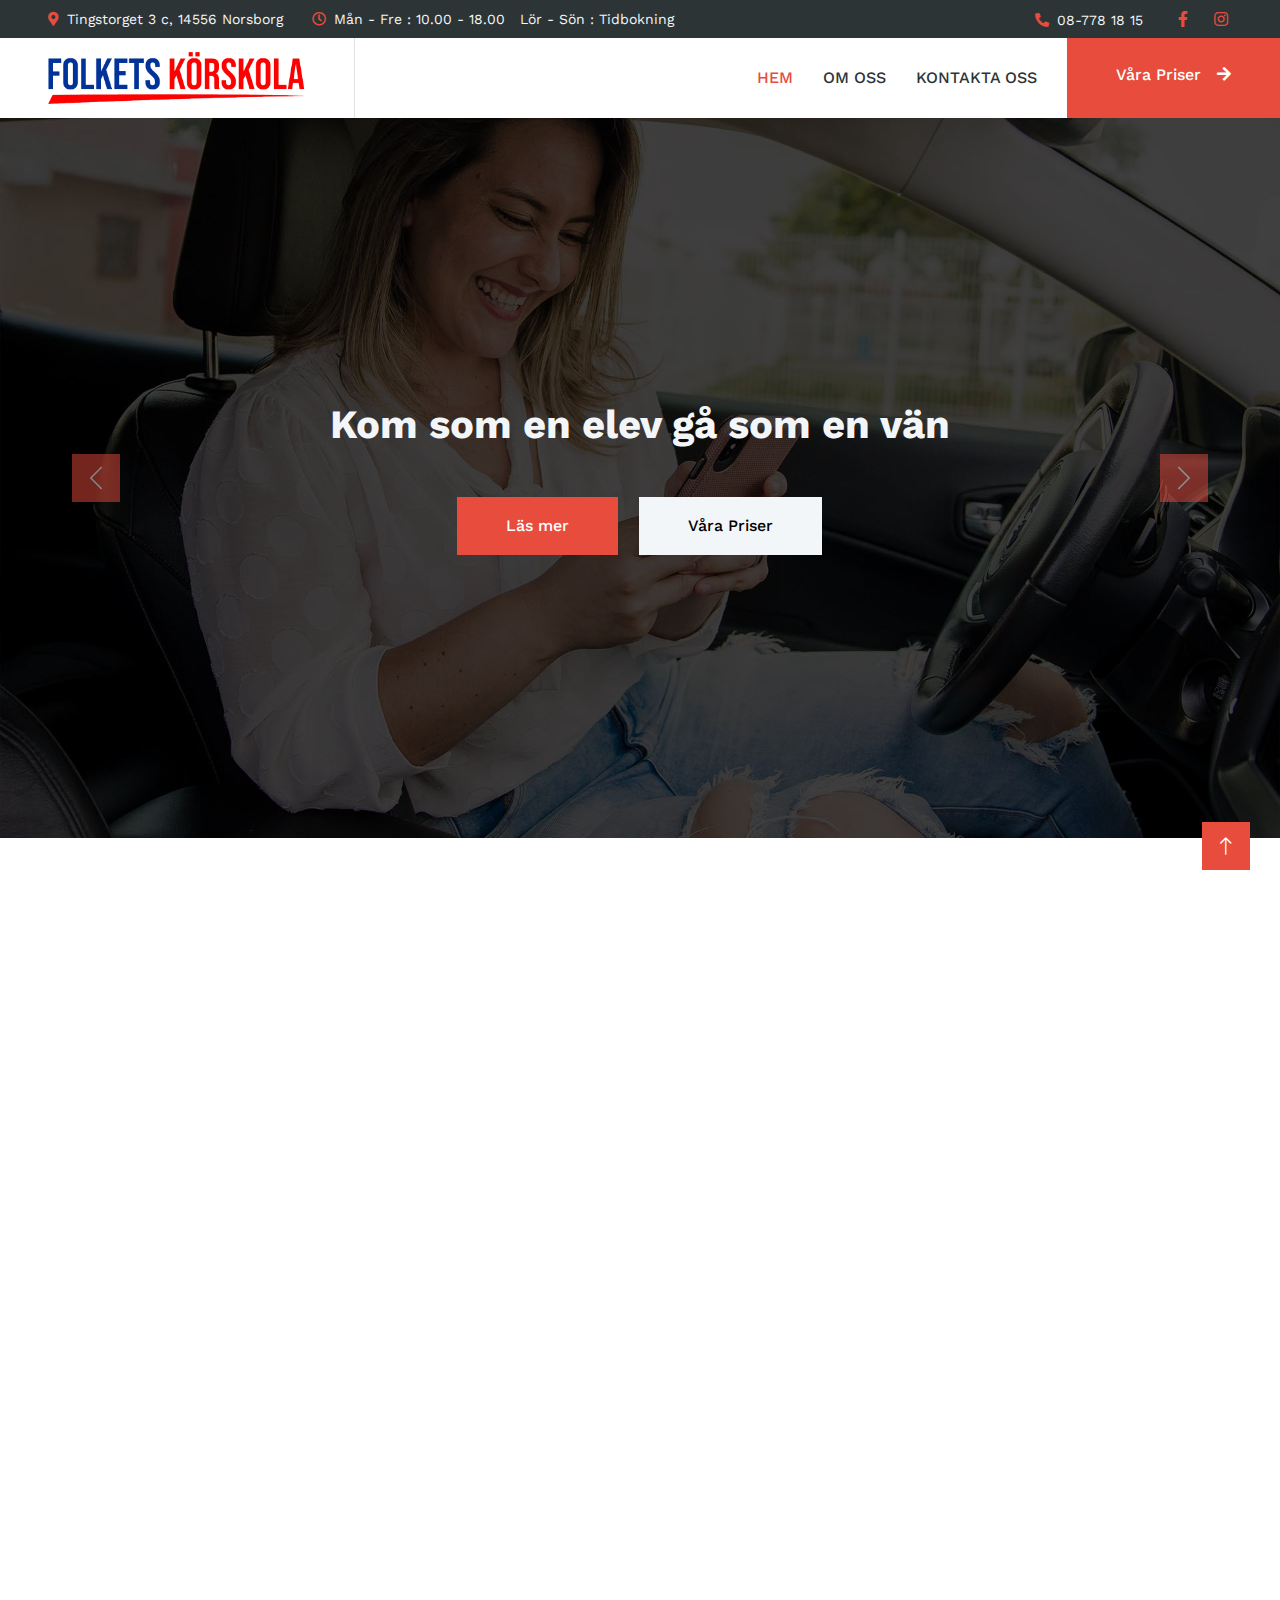
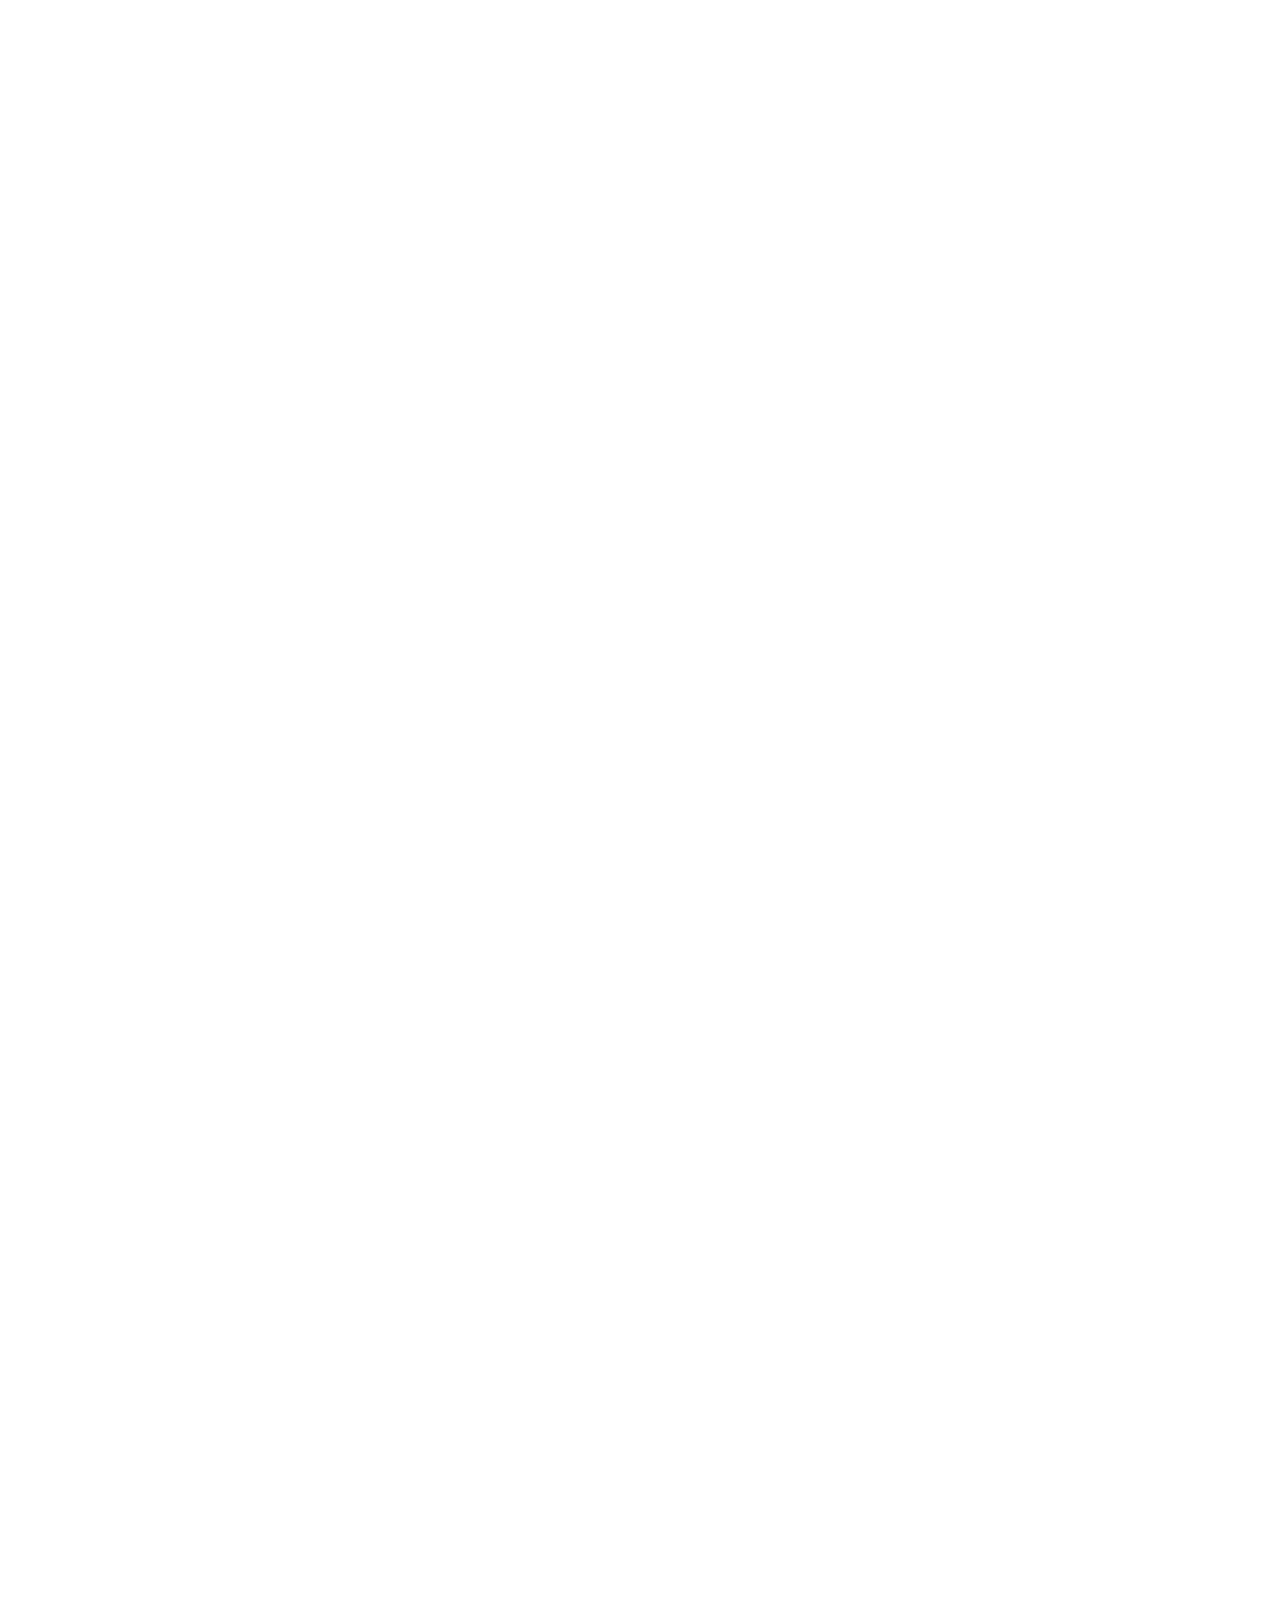
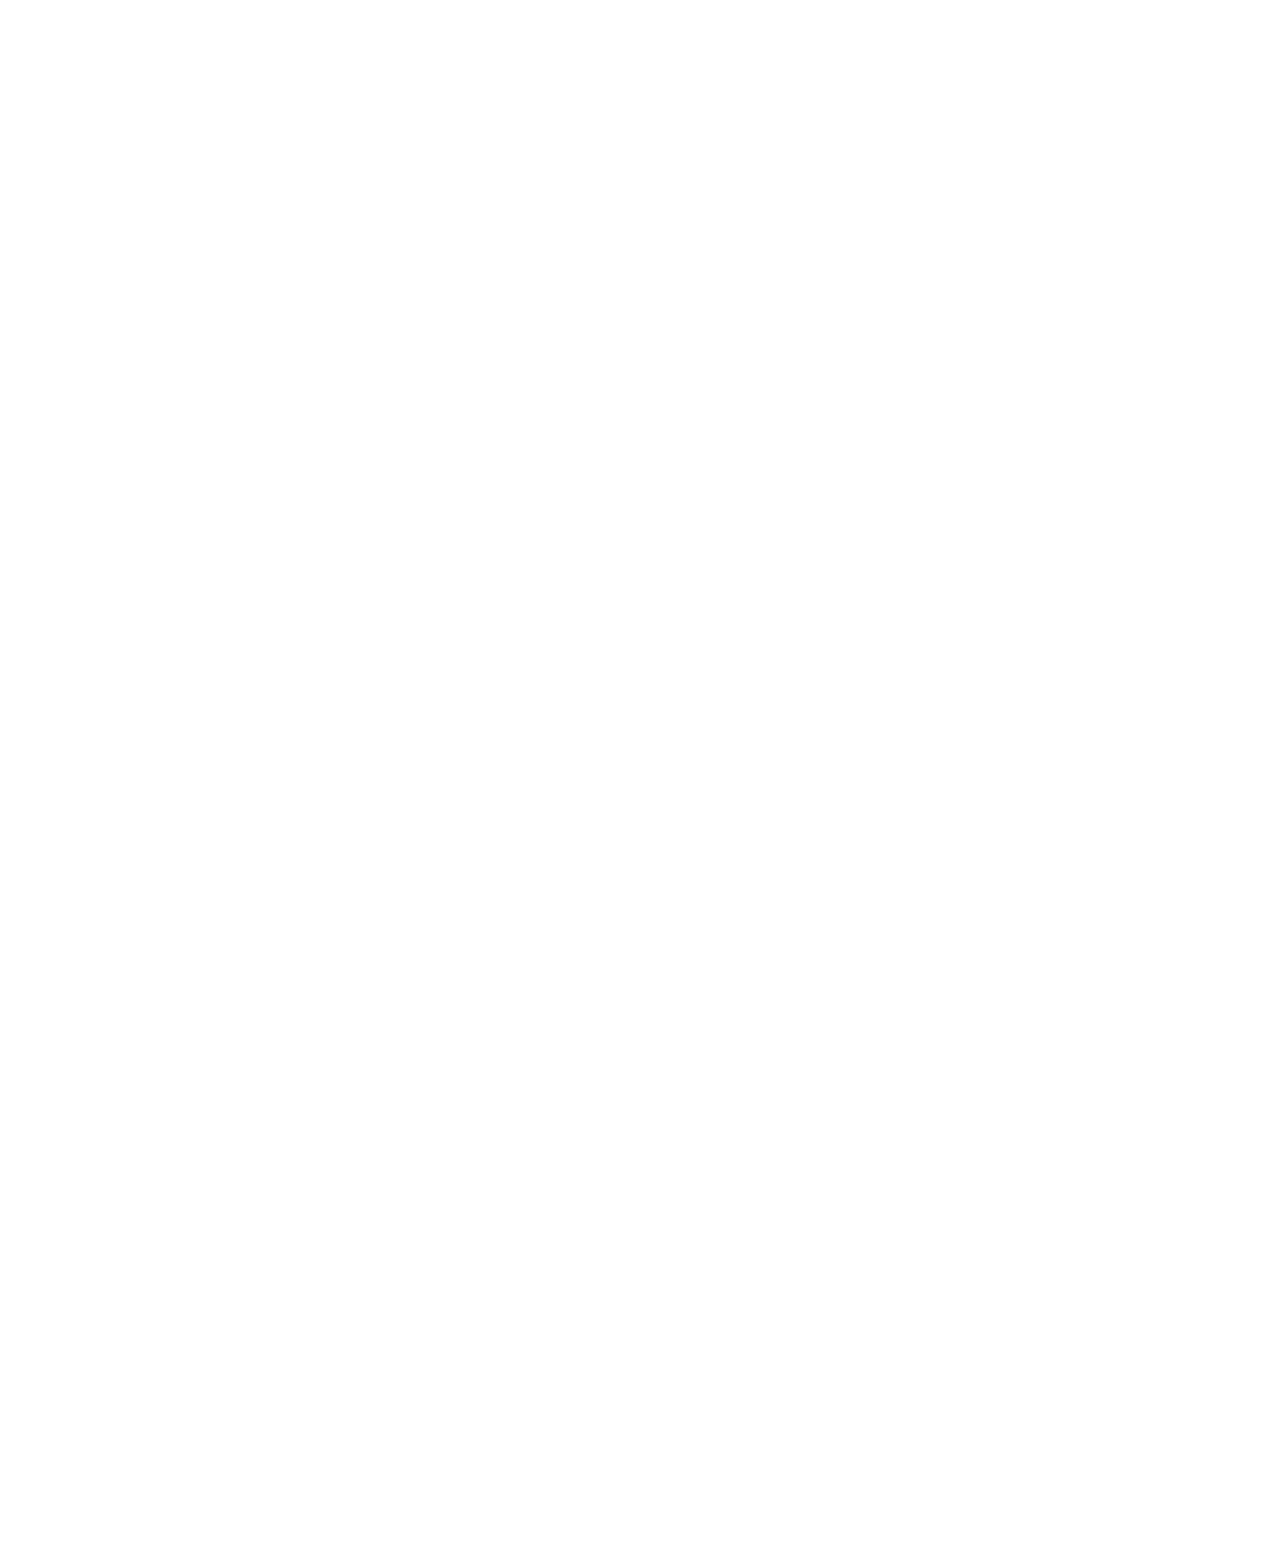
<file: index.html>
<!DOCTYPE html>
<html lang="en">

<head>
    <meta charset="utf-8">
    <title>Folkets Körskola - Hem</title>
    <meta content="width=device-width, initial-scale=1.0" name="viewport">
    <meta content="" name="keywords">
    <meta content="" name="description">

    <!-- Favicon -->
    <link href="img/favicon.ico" rel="icon">

    <!-- Google Web Fonts -->
    <link rel="preconnect" href="https://fonts.googleapis.com">
    <link rel="preconnect" href="https://fonts.gstatic.com" crossorigin>
    <link href="https://fonts.googleapis.com/css2?family=Work+Sans:wght@400;500;600;700&display=swap" rel="stylesheet"> 

    <!-- Icon Font Stylesheet -->
    <link href="https://cdnjs.cloudflare.com/ajax/libs/font-awesome/5.10.0/css/all.min.css" rel="stylesheet">
    <link href="https://cdn.jsdelivr.net/npm/bootstrap-icons@1.4.1/font/bootstrap-icons.css" rel="stylesheet">

    <!-- Libraries Stylesheet -->
    <link href="lib/animate/animate.min.css" rel="stylesheet">
    <link href="lib/owlcarousel/assets/owl.carousel.min.css" rel="stylesheet">

    <!-- Customized Bootstrap Stylesheet -->
    <link href="css/bootstrap.min.css" rel="stylesheet">

    <!-- Template Stylesheet -->
    <link href="css/style.css" rel="stylesheet">
</head>

<body>
    <!-- Spinner Start -->
    <div id="spinner" class="show bg-white position-fixed translate-middle w-100 vh-100 top-50 start-50 d-flex align-items-center justify-content-center">
        <div class="spinner-grow text-primary" role="status"></div>
    </div>
    <!-- Spinner End -->


    <!-- Topbar Start -->
    <div class="container-fluid bg-dark text-light p-0">
        <div class="row gx-0 d-none d-lg-flex">
            <div class="col-lg-9 px-5 text-start">
                <div class="h-100 d-inline-flex align-items-center me-4">
                    <small class="fa fa-map-marker-alt text-primary me-2"></small>
                    <small>Tingstorget 3 c, 14556 Norsborg</small>
                </div>
                <div class="h-100 d-inline-flex align-items-center">
                    <small class="far fa-clock text-primary me-2"></small>
                    <small>Mån - Fre : 10.00 - 18.00</small>
                </div>
                <div class="h-100 d-inline-flex align-items-center">
                    &nbsp;&nbsp;
                    <small>Lör - Sön : Tidbokning&nbsp;&nbsp;&nbsp;&nbsp;</small>
                </div>
            </div>
            <div class="col-lg-3 px-5 text-end">
                <div class="h-100 d-inline-flex align-items-center me-4">
                    <small class="fa fa-phone-alt text-primary me-2"></small>
                    <small>08-778 18 15</small>
                </div>
                <div class="h-100 d-inline-flex align-items-center mx-n2">
                    <a class="btn btn-square btn-link rounded-0" href=""><i class="fab fa-facebook-f"></i></a>
                    <a class="btn btn-square btn-link rounded-0" href=""><i class="fab fa-instagram"></i></a>
                </div>
            </div>
        </div>
    </div>
    <!-- Topbar End -->


    <!-- Navbar Start -->
    <nav class="navbar navbar-expand-lg bg-white navbar-light sticky-top p-0">
        <a href="index.html" class="navbar-brand d-flex align-items-center border-end px-4 px-lg-5">
            <img id="logo" src="img/logo.png" alt="Folkets Körskola Logo">
        </a>
        <button type="button" class="navbar-toggler me-4" data-bs-toggle="collapse" data-bs-target="#navbarCollapse">
            <span class="navbar-toggler-icon"></span>
        </button>
        <div class="collapse navbar-collapse" id="navbarCollapse">
            <div class="navbar-nav ms-auto p-4 p-lg-0">
                <a href="index.html" class="nav-item nav-link active">Hem</a>
                <a href="courses.html" class="nav-item nav-link w-none">Våra Priser</a>
                <a href="about.html" class="nav-item nav-link">Om Oss</a>
                <a href="contact.html" class="nav-item nav-link">Kontakta Oss</a>
            </div>
            <a href="courses.html" class="btn btn-primary py-4 px-lg-5 d-none d-lg-block">Våra Priser<i class="fa fa-arrow-right ms-3"></i></a>
        </div>
    </nav>
    <!-- Navbar End -->


    <!-- Carousel Start -->
    <div class="container-fluid p-0 wow fadeIn" data-wow-delay="0.1s">
        <div id="header-carousel" class="carousel slide" data-bs-ride="carousel">
            <div class="carousel-inner">
                <div class="carousel-item active">
                    <img class="w-100" src="img/carousel-1.jpg" alt="Image">
                    <div class="carousel-caption">
                        <div class="container">
                            <div class="row justify-content-center">
                                <div class="col-lg-7">
                                    <h1 class="main-txt display-2 text-light mb-5 animated slideInDown">Kom som en elev gå som en vän</h1>
                                    <a href="about.html" class="btn btn-primary py-sm-3 px-sm-5">Läs mer</a>
                                    <a href="courses.html" class="btn btn-light py-sm-3 px-sm-5 ms-3">Våra Priser</a>
                                </div>
                            </div>
                        </div>
                    </div>
                </div>
                <div class="carousel-item">
                    <img class="w-100" src="img/carousel-2.jpg" alt="Image">
                    <div class="carousel-caption">
                        <div class="container">
                            <div class="row justify-content-center">
                                <div class="col-lg-7">
                                    <h1 class="main-txt display-2 text-light mb-5 animated slideInDown">Säker körning är vår högsta prioritet</h1>
                                    <a href="about.html" class="btn btn-primary py-sm-3 px-sm-5">Läs mer</a>
                                    <a href="courses.html" class="btn btn-light py-sm-3 px-sm-5 ms-3">Våra Priser</a>
                                </div>
                            </div>
                        </div>
                    </div>
                </div>
            </div>
            <button class="carousel-control-prev" type="button" data-bs-target="#header-carousel"
                data-bs-slide="prev">
                <span class="carousel-control-prev-icon" aria-hidden="true"></span>
                <span class="visually-hidden">Tidigare</span>
            </button>
            <button class="carousel-control-next" type="button" data-bs-target="#header-carousel"
                data-bs-slide="next">
                <span class="carousel-control-next-icon" aria-hidden="true"></span>
                <span class="visually-hidden">Nästa</span>
            </button>
        </div>
    </div>
    <!-- Carousel End -->

    <!-- Courses Start -->
    <div class="container-xxl courses my-6 py-6 pb-0">
        <div class="container">
            <div class="text-center mx-auto mb-5 wow fadeInUp" data-wow-delay="0.1s" style="max-width: 500px;">
                <h6 class="text-primary text-uppercase mb-2 light-blue">Paket</h6>
                <h1 class="display-6 mb-4">Erbjudanden</h1>
            </div>
            <div class="row g-4 justify-content-center">
                <div class="col-lg-4 col-md-6 wow fadeInUp" data-wow-delay="0.1s">
                    <div class="courses-item d-flex flex-column bg-white overflow-hidden h-100">
                        <div class="price-bar">
                            <div class="bar">Erbjudanden</div>
                        </div>
                        <div class="text-center p-4 pt-0">
                            <div class="d-inline-block bg-primary text-white fs-5 py-1 px-4 mb-4">Paket 1</div>
                            <h5 class="mb-3" style="font-size: 20pt; color: red;">7 499 kr</h5>
                            <ul style="text-align: left;">
                                <li>10 körlektioner a' 40 min</li>
                                <li>Teori Online</li>
                                <li>Riskettan</li>
                            </ul>
                            <ol class="breadcrumb justify-content-center mb-0">
                                <li class="breadcrumb-item small"><i class="fa fa-signal text-primary me-2"></i>B-körkort</li>
                                <li class="breadcrumb-item small"><i class="fa fa-calendar-alt text-primary me-2"></i>10 körlektioner</li>
                            </ol>
                            <a href="villkor.html" style="text-decoration: underline; font-size: 10pt; color: grey;">Villkor och avbokningsregler</a>
                        </div>
                        <div class="position-relative mt-auto">
                            <img class="img-fluid" src="img/courses-1.jpg" alt="">
                            <div class="courses-overlay">
                                <a class="btn btn-outline-primary border-2" href="courses.html">Visa mer</a>
                            </div>
                        </div>
                    </div>
                </div>
                <div class="col-lg-4 col-md-6 wow fadeInUp" data-wow-delay="0.3s">
                    <div class="courses-item d-flex flex-column bg-white overflow-hidden h-100">
                        <div class="price-bar">
                            <div class="bar blue-bg">Erbjudanden</div>
                        </div>
                        <div class="text-center p-4 pt-0">
                            <div class="d-inline-block bg-primary text-white fs-5 py-1 px-4 mb-4 blue-bg">Paket 2</div>
                            <h5 class="mb-3" style="font-size: 20pt; color: red;">14 698 kr</h5>
                            <ul style="text-align: left;">
                                <li>20 körlektioner a' 40 min</li>
                                <li>Teori Online</li>
                                <li>Riskettan</li>
                                <li style="color: red;">Halkbana</li>
                            </ul>
                            <ol class="breadcrumb justify-content-center mb-0">
                                <li class="breadcrumb-item small"><i class="fa fa-signal text-primary me-2"></i>B-körkort</li>
                                <li class="breadcrumb-item small"><i class="fa fa-calendar-alt text-primary me-2"></i>20 körlektioner</li>
                            </ol>
                            <a href="villkor.html" style="text-decoration: underline; font-size: 10pt; color: grey;">Villkor och avbokningsregler</a>
                        </div>
                        <div class="position-relative mt-auto">
                            <img class="img-fluid" src="img/courses-2.jpg" alt="">
                            <div class="courses-overlay">
                                <a class="btn btn-outline-primary border-2" href="courses.html">Visa mer</a>
                            </div>
                        </div>
                    </div>
                </div>
                <div class="col-lg-4 col-md-6 wow fadeInUp" data-wow-delay="0.5s">
                    <div class="courses-item d-flex flex-column bg-white overflow-hidden h-100">
                        <div class="price-bar">
                            <div class="bar gold-bg">Bäst Pris</div>
                        </div>
                        <div class="text-center p-4 pt-0">
                            <div class="d-inline-block gold-bg text-white fs-5 py-1 px-4 mb-4">Super Paket</div>
                            <h5 class="mb-3" style="font-size: 20pt; color: red;">19 698 kr</h5>
                            <ul style="text-align: left;">
                                <li><span style="font-size: 15pt; color: red;">30</span> körlektioner a' 40 min</li>
                                <li>Teori Online</li>
                                <li>Riskettan</li>
                                <li style="color: red;">Halkbana</li>
                            </ul>
                            <ol class="breadcrumb justify-content-center mb-0">
                                <li class="breadcrumb-item small"><i class="fa fa-signal text-primary me-2"></i>B-körkort</li>
                                <li class="breadcrumb-item small"><i class="fa fa-calendar-alt text-primary me-2"></i>30 körlektioner</li>
                            </ol>
                            <a href="villkor.html" style="text-decoration: underline; font-size: 10pt; color: grey;">Villkor och avbokningsregler</a>
                        </div>
                        <div class="position-relative mt-auto">
                            <img class="img-fluid" src="img/courses-3.jpg" alt="">
                            <div class="courses-overlay">
                                <a class="btn btn-outline-primary border-2" href="courses.html">Visa mer</a>
                            </div>
                        </div>
                    </div>
                </div>
                <div class="col-lg-4 col-md-6 wow fadeInUp text-center">
                    <a href="courses.html" class="btn btn-primary py-sm-3 px-sm-5">Visa mer</a>
                </div>
            </div>
        </div>
    </div>
    <!-- Courses End -->

    <!-- Facts Start -->
    <div class="container-fluid facts py-5 pt-lg-0">
        <div class="container py-5 pt-lg-0">
            <div class="row gx-0 text">
                <div class="col-lg-12 wow fadeIn" data-wow-delay="0.5s">
                    <div class="bg-white shadow d-flex align-items-center h-100 p-4" style="min-height: 150px;">
                        <div class="d-flex">
                            <div class="flex-shrink-0 btn-lg-square bg-primary">
                                <i class="fa fa-file-alt text-white"></i>
                            </div>
                            <div class="ps-4">
                                <h5>Ta Körkort</h5>
                                <span>Vi kommer vara med dig tills du får ditt körkort</span>
                            </div>
                        </div>
                    </div>
                </div>
            </div>
        </div>
    </div>
    <!-- Facts End -->


    <!-- About Start -->
    <div class="container-xxl py-6">
        <div class="container">
            <div class="row g-5">
                <div class="col-lg-6 wow fadeInUp" data-wow-delay="0.1s">
                    <div class="position-relative overflow-hidden ps-5 pt-5 h-100" style="min-height: 400px;">
                        <img class="position-absolute w-100 h-100" src="img/about-1.jpg" alt="" style="object-fit: cover;">
                        <img class="position-absolute top-0 start-0 bg-white pe-3 pb-3" src="img/about-2.jpg" alt="" style="width: 200px; height: 200px;">
                    </div>
                </div>
                <div class="col-lg-6 wow fadeInUp" data-wow-delay="0.5s">
                    <div class="h-100">
                        <h6 class="text-primary text-uppercase mb-2 light-blue">Om Oss</h6>
                        <h1 class="display-6 mb-4">Vägen till din framgång börjar här</h1>
                        <p>Drömmer du om att ta dig ut på vägarna med självförtroende och säkerhet? Då är Folkets Körskola din partner på resan mot körkortet! Vi är inte bara en vanlig trafikskola, vi är en gemenskap, en plats där du som elev står i centrum för allt vi gör.</p>
                        <p class="mb-4">Vi förstår att varje elev är unik och har olika behov och mål. Därför erbjuder vi skräddarsydda utbildningsprogram som är anpassade efter just dina förutsättningar och ambitionsnivå. Med vår erfarna och engagerade personal vid din sida kommer du att känna dig trygg och motiverad under hela din utbildning.</p>
                        <div class="row g-2 mb-4 pb-2">
                            <div class="col-sm-6">
                                <i class="fa fa-check text-primary me-2"></i>Fullständigt licensierad
                            </div>
                            <div class="col-sm-6">
                                <i class="fa fa-check text-primary me-2"></i>Säkert planering
                            </div>
                            <div class="col-sm-6">
                                <i class="fa fa-check text-primary me-2"></i>Alltid motiverad
                            </div>
                        </div>
                        <div class="row g-4">
                            <div class="col-sm-6">
                                <a class="btn btn-primary py-3 px-5" href="about.html">Läs mer</a>
                            </div>
                            <div class="col-sm-6">
                                <a class="d-inline-flex align-items-center btn btn-outline-primary border-2 p-2" href="tel:08-778 18 15">
                                    <span class="flex-shrink-0 btn-square bg-primary">
                                        <i class="fa fa-phone-alt text-white"></i>
                                    </span>
                                    <span class="px-3">08-778 18 15</span>
                                </a>
                            </div>
                        </div>
                    </div>
                </div>
            </div>
        </div>
    </div>
    <!-- About End -->

    <!-- Features Start -->
    <div class="container-xxl py-6">
        <div class="container">
            <div class="row g-5">
                <div class="col-lg-6 wow fadeInUp" data-wow-delay="0.1s">
                    <h6 class="text-primary text-uppercase mb-2 light-blue">Varför välja oss!</h6>
                    <h1 class="display-6 mb-4">Välkommen till Folkets Körskola! Trygg utbildning för alla åldrar</h1>
                    <p class="mb-5">Vill du lära dig att köra säkert och självsäkert? Anslut dig till Folkets Körskola idag! Med vår erfarna personal och skräddarsydda utbildningsprogram kommer du snabbt att nå dina mål. Oavsett ålder eller erfarenhet, vi är här för att göra din körkortsresa enkel och rolig.</p>
                </div>
                <div class="col-lg-6 wow fadeInUp" data-wow-delay="0.5s">
                    <div class="position-relative overflow-hidden pe-5 pt-5 h-100" style="min-height: 400px;">
                        <img class="position-absolute w-100 h-100" src="img/about-3.jpg" alt="" style="object-fit: cover;">
                        <img class="position-absolute top-0 end-0 bg-white ps-3 pb-3" src="img/about-4.jpg" alt="" style="width: 200px; height: 200px">
                    </div>
                </div>
            </div>
        </div>
    </div>
    <!-- Features End -->


    <!-- Team Start -->

    <!-- Team End -->


    <!-- Testimonial Start -->
    <div class="container-xxl py-6">
        <div class="container">
            <div class="text-center mx-auto mb-5 wow fadeInUp" data-wow-delay="0.1s" style="max-width: 500px;">
                <h6 class="text-primary text-uppercase mb-2 light-blue">Rekommendation</h6>
                <h1 class="display-6 mb-4">Vad våra kunder säger!</h1>
            </div>
            <div class="row justify-content-center">
                <div class="col-lg-8 wow fadeInUp" data-wow-delay="0.1s">
                    <div class="owl-carousel testimonial-carousel">
                        <div class="testimonial-item text-center">
                            <p class="fs-4">Jag heter Anna och är sjuksköterska. Folkets Körskola var ovärderlig för mig när jag skulle ta körkortet. De gjorde inlärningen så enkel och anpassade scheman efter mina arbetspass.</p>
                            <hr class="w-25 mx-auto">
                            <h5>Anna</h5>
                            <span>Sjuksköterska</span>
                        </div>
                        <div class="testimonial-item text-center">
                            <p class="fs-4">Jag heter Erik och är student. Tack vare Folkets Körskola känner jag mig nu trygg bakom ratten. De pedagogiska instruktörerna gjorde inlärningen både rolig och effektiv.</p>
                            <hr class="w-25 mx-auto">
                            <h5>Erik</h5>
                            <span>Student</span>
                        </div>
                        <div class="testimonial-item text-center">
                            <p class="fs-4">Hej, jag heter Maria och är grafisk designer. Folkets Körskola gav mig den flexibilitet jag behövde med deras moderna undervisningsmetoder. Rekommenderar dem varmt till alla som vill ta körkortet!</p>
                            <hr class="w-25 mx-auto">
                            <h5>Maria</h5>
                            <span>Grafisk designer</span>
                        </div>
                    </div>
                </div>
            </div>
        </div>
    </div>
    <!-- Testimonial End -->


    <!-- Footer Start -->
    <div class="container-fluid bg-dark text-light footer my-6 mb-0 py-6 wow fadeIn" data-wow-delay="0.1s">
        <div class="container">
            <div class="row g-5">
                <div class="col-lg-3 col-md-6">
                    <h4 class="text-white mb-4">Komma i kontakt</h4>
                    <img src="img/footer_logo.png" alt="Folkets Körskola Logo" width="200">
                    <p class="mb-2"><i class="fa fa-map-marker-alt me-3"></i>Tingstorget 3 c, 14556 Norsborg</p>
                    <p class="mb-2"><i class="fa fa-phone-alt me-3"></i>08-778 18 15</p>
                    <p class="mb-2"><i class="fa fa-envelope me-3"></i>info@folkets-korskola.se</p>
                    <hr>
                    <p class="mb-2"><i class="far fa-clock me-3"></i>Öppettider:</p>
                    <p class="mb-2">Mån - Fre : 10.00 - 18.00</p>
                    <p class="mb-2">Lör - Sön : Tidbokning</p>
                </div>
                <div class="col-lg-3 col-md-6">
                    <h4 class="text-light mb-4">Snabblänkar</h4>
                    <a class="btn btn-link" href="about.html">Om Oss</a>
                    <a class="btn btn-link" href="contact.html">Kontakta Oss</a>
                    <a class="btn btn-link" href="courses.html">Våra Priser</a>
                    <a class="btn btn-link" href="villkor.html">Villkor och avbokningsregler</a>
                </div>
                <div class="col-lg-3 col-md-6">
                    <h4 class="text-light mb-4">Populära länkar</h4>
                    <a class="btn btn-link" href="courses.html">Våra Priser</a>
                    <a class="btn btn-link" href="contact.html">Kontakta Oss</a>
                    <a class="btn btn-link" href="about.html">About Us</a>
                </div>
                <div class="col-lg-3 col-md-6">
                    <h6 class="text-white mt-4 mb-3">Följ oss</h6>
                    <div class="d-flex pt-2">
                        <a class="btn btn-square btn-outline-light me-1" href=""><i class="fab fa-facebook-f"></i></a>
                        <a class="btn btn-square btn-outline-light me-1" href=""><i class="fab fa-instagram"></i></a>
                    </div>
                </div>
            </div>
        </div>
    </div>
    <!-- Footer End -->


    <!-- Copyright Start -->
    <div class="container-fluid copyright text-light py-4 wow fadeIn" data-wow-delay="0.1s">
        <div class="container">
            <div class="row">
                <div class="col-md-6 text-center text-md-start mb-3 mb-md-0">
                    &copy; <a href="#">Folkets Körskola</a>, Alla Rättigheter Reserverade.
                </div>
                <div class="col-md-6 text-center text-md-end">
                    <!--/*** This template is free as long as you keep the footer author’s credit link/attribution link/backlink. If you'd like to use the template without the footer author’s credit link/attribution link/backlink, you can purchase the Credit Removal License from "https://htmlcodex.com/credit-removal". Thank you for your support. ***/-->
                    Designed By <a href="https://htmlcodex.com">HTML Codex</a>
                </div>
            </div>
        </div>
    </div>
    <!-- Copyright End -->


    <!-- Back to Top -->
    <a href="#" class="btn btn-lg btn-primary btn-lg-square back-to-top"><i class="bi bi-arrow-up"></i></a>


    <!-- JavaScript Libraries -->
    <script src="https://code.jquery.com/jquery-3.4.1.min.js"></script>
    <script src="https://cdn.jsdelivr.net/npm/bootstrap@5.0.0/dist/js/bootstrap.bundle.min.js"></script>
    <script src="lib/wow/wow.min.js"></script>
    <script src="lib/easing/easing.min.js"></script>
    <script src="lib/waypoints/waypoints.min.js"></script>
    <script src="lib/owlcarousel/owl.carousel.min.js"></script>

    <!-- Template Javascript -->
    <script src="js/main.js"></script>
</body>

</html>
</file>
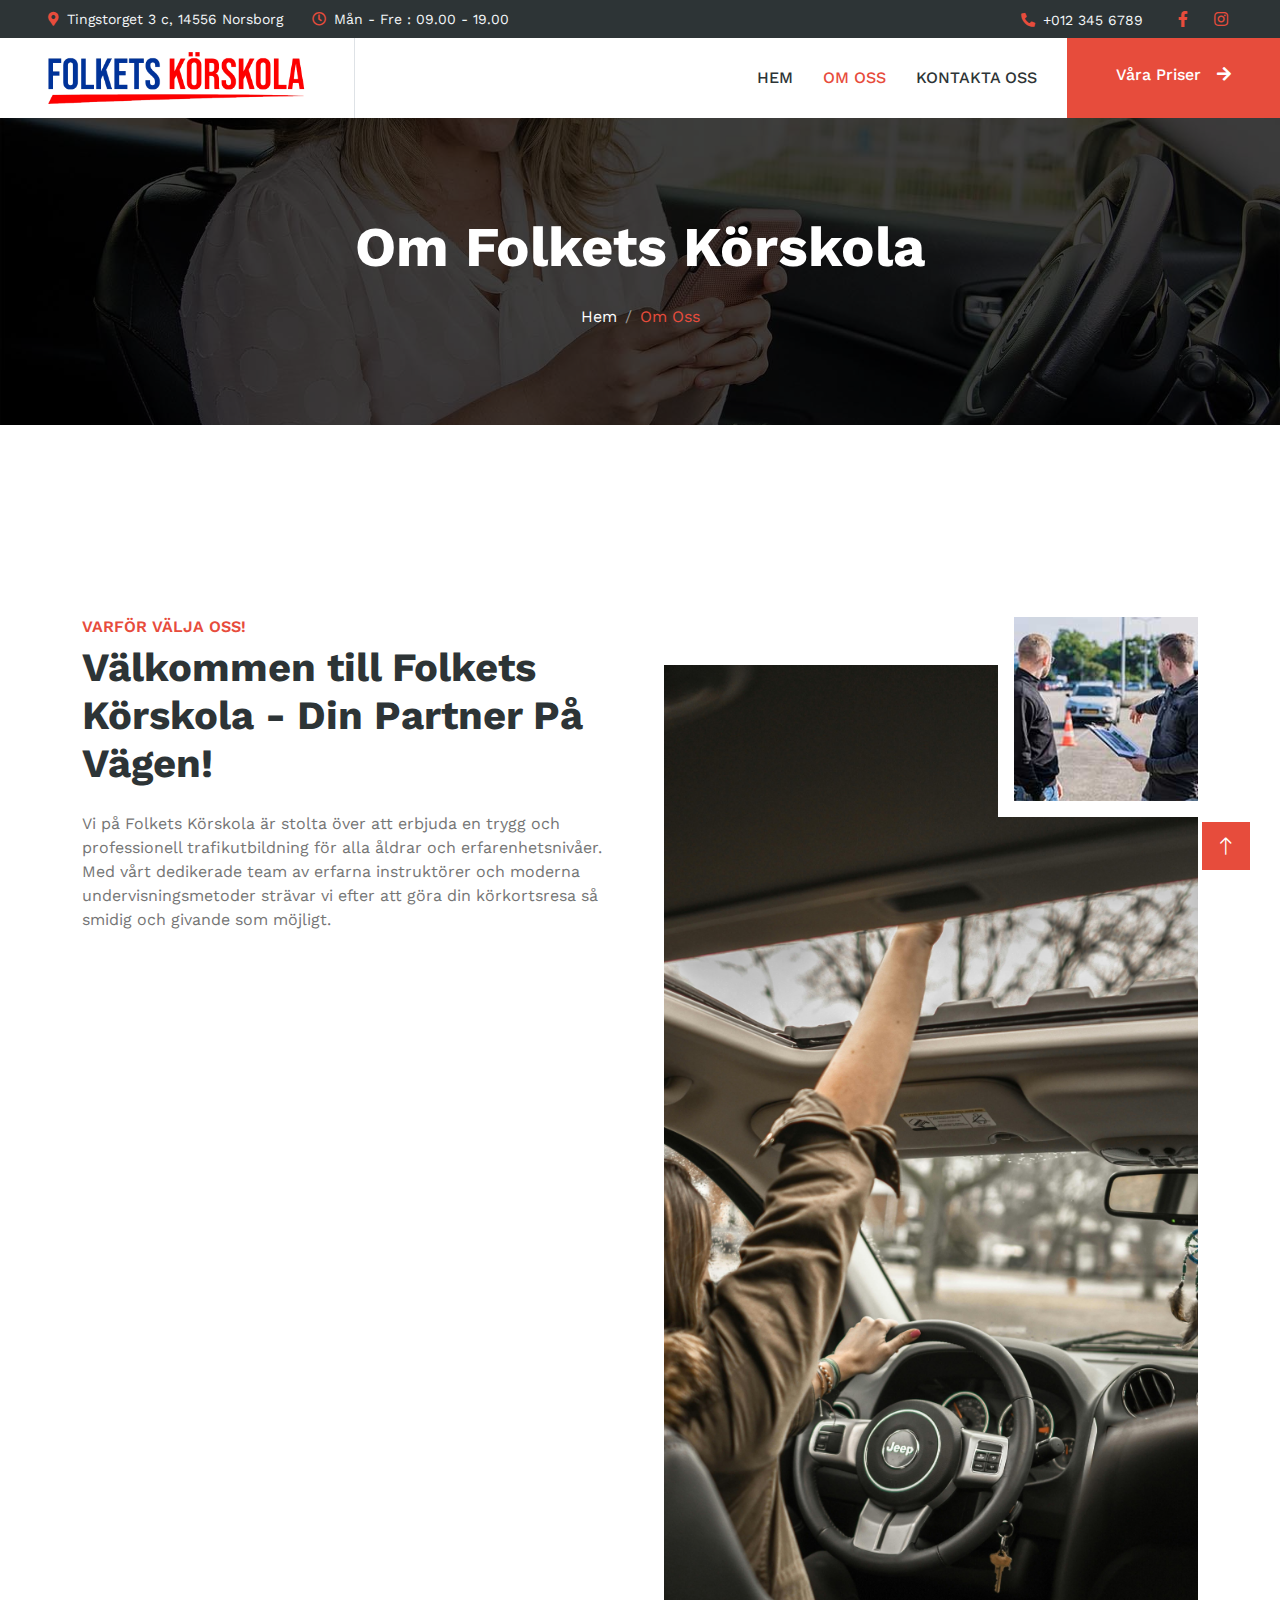
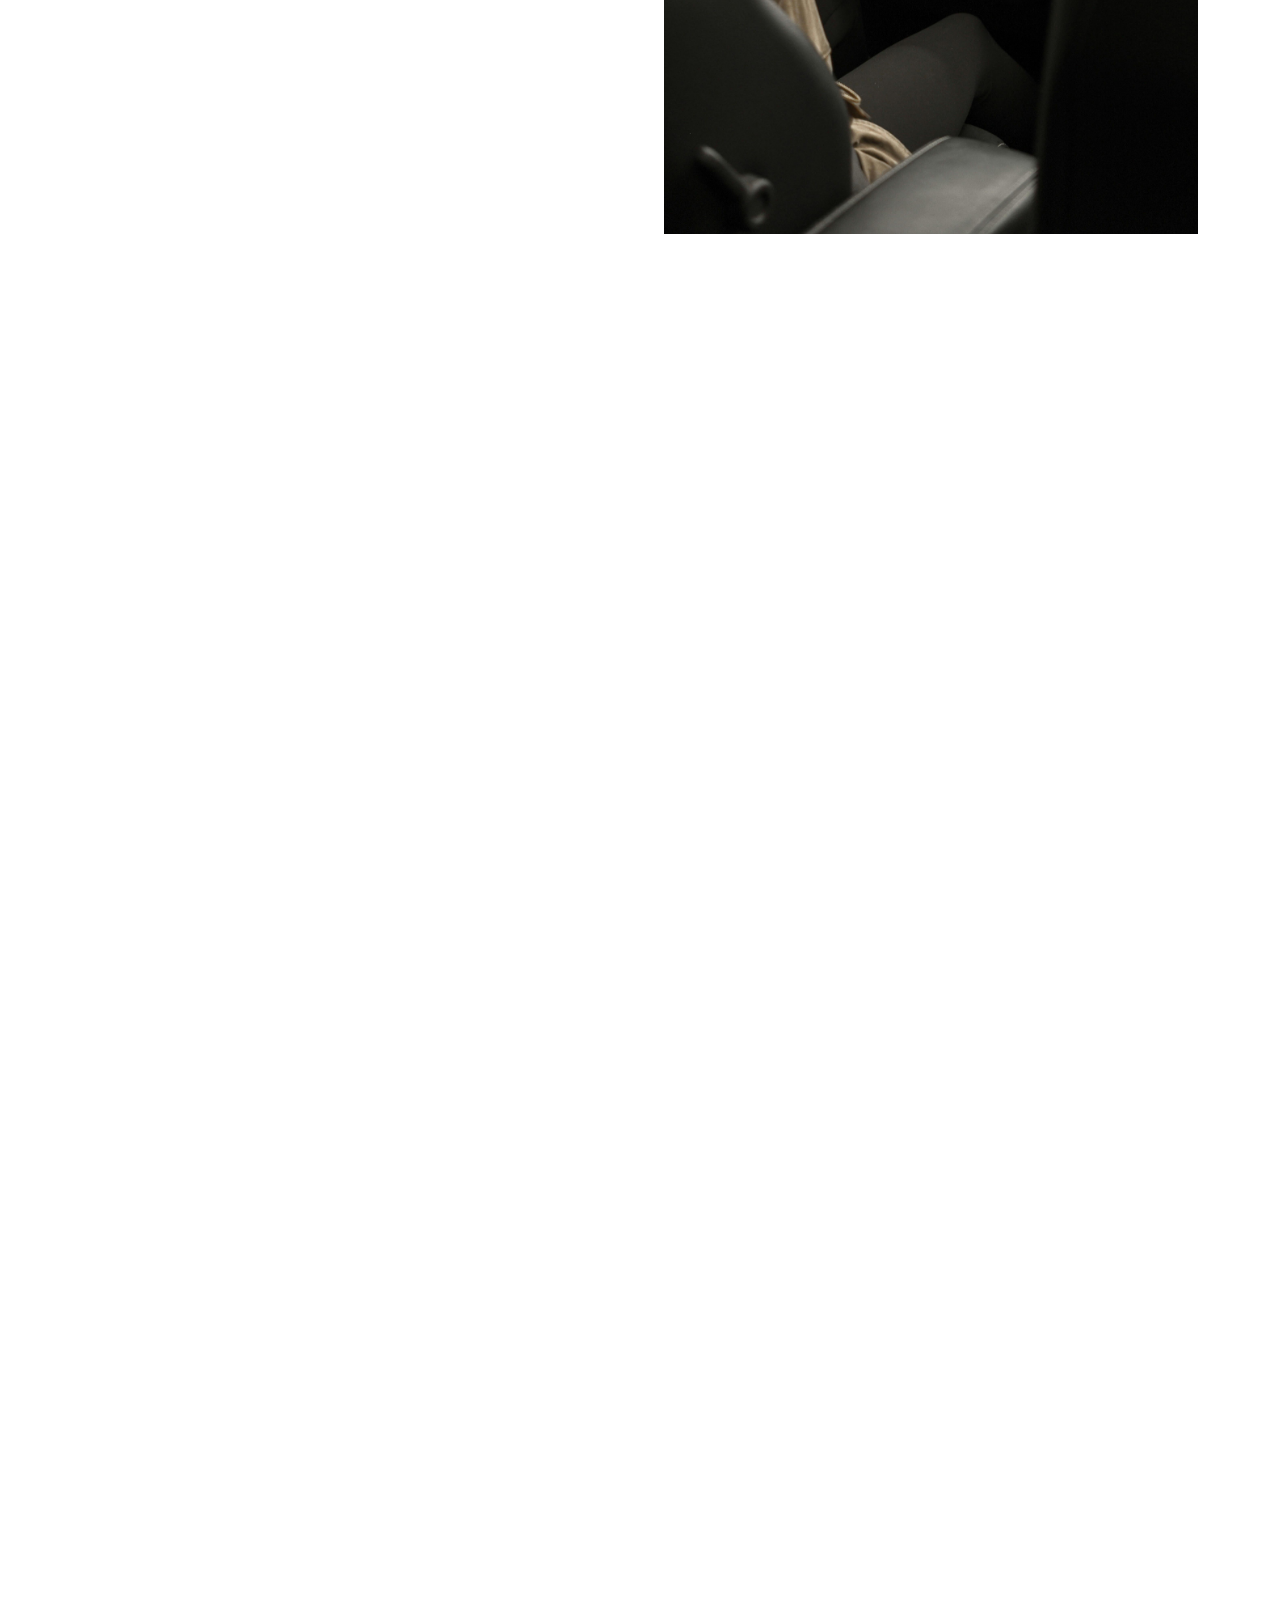
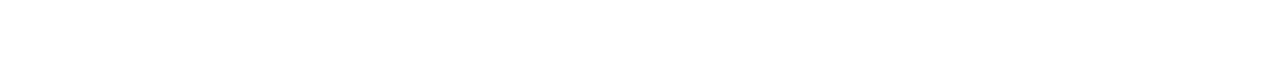
<file: about.html>
<!DOCTYPE html>
<html lang="en">

<head>
    <meta charset="utf-8">
    <title>Folkets Körskola - Om Oss</title>
    <meta content="width=device-width, initial-scale=1.0" name="viewport">
    <meta content="" name="keywords">
    <meta content="" name="description">

    <!-- Favicon -->
    <link href="img/favicon.ico" rel="icon">

    <!-- Google Web Fonts -->
    <link rel="preconnect" href="https://fonts.googleapis.com">
    <link rel="preconnect" href="https://fonts.gstatic.com" crossorigin>
    <link href="https://fonts.googleapis.com/css2?family=Work+Sans:wght@400;500;600;700&display=swap" rel="stylesheet"> 

    <!-- Icon Font Stylesheet -->
    <link href="https://cdnjs.cloudflare.com/ajax/libs/font-awesome/5.10.0/css/all.min.css" rel="stylesheet">
    <link href="https://cdn.jsdelivr.net/npm/bootstrap-icons@1.4.1/font/bootstrap-icons.css" rel="stylesheet">

    <!-- Libraries Stylesheet -->
    <link href="lib/animate/animate.min.css" rel="stylesheet">
    <link href="lib/owlcarousel/assets/owl.carousel.min.css" rel="stylesheet">

    <!-- Customized Bootstrap Stylesheet -->
    <link href="css/bootstrap.min.css" rel="stylesheet">

    <!-- Template Stylesheet -->
    <link href="css/style.css" rel="stylesheet">
</head>

<body>
    <!-- Spinner Start -->
    <div id="spinner" class="show bg-white position-fixed translate-middle w-100 vh-100 top-50 start-50 d-flex align-items-center justify-content-center">
        <div class="spinner-grow text-primary" role="status"></div>
    </div>
    <!-- Spinner End -->


    <!-- Topbar Start -->
    <div class="container-fluid bg-dark text-light p-0">
        <div class="row gx-0 d-none d-lg-flex">
            <div class="col-lg-7 px-5 text-start">
                <div class="h-100 d-inline-flex align-items-center me-4">
                    <small class="fa fa-map-marker-alt text-primary me-2"></small>
                    <small>Tingstorget 3 c, 14556 Norsborg</small>
                </div>
                <div class="h-100 d-inline-flex align-items-center">
                    <small class="far fa-clock text-primary me-2"></small>
                    <small>Mån - Fre : 09.00 - 19.00</small>
                </div>
            </div>
            <div class="col-lg-5 px-5 text-end">
                <div class="h-100 d-inline-flex align-items-center me-4">
                    <small class="fa fa-phone-alt text-primary me-2"></small>
                    <small>+012 345 6789</small>
                </div>
                <div class="h-100 d-inline-flex align-items-center mx-n2">
                    <a class="btn btn-square btn-link rounded-0" href=""><i class="fab fa-facebook-f"></i></a>
                    <a class="btn btn-square btn-link rounded-0" href=""><i class="fab fa-instagram"></i></a>
                </div>
            </div>
        </div>
    </div>
    <!-- Topbar End -->


    <!-- Navbar Start -->
    <nav class="navbar navbar-expand-lg bg-white navbar-light sticky-top p-0">
        <a href="index.html" class="navbar-brand d-flex align-items-center border-end px-4 px-lg-5">
            <img id="logo" src="img/logo.png" alt="Folkets Körskola Logo">
        </a>
        <button type="button" class="navbar-toggler me-4" data-bs-toggle="collapse" data-bs-target="#navbarCollapse">
            <span class="navbar-toggler-icon"></span>
        </button>
        <div class="collapse navbar-collapse" id="navbarCollapse">
            <div class="navbar-nav ms-auto p-4 p-lg-0">
                <a href="index.html" class="nav-item nav-link">Hem</a>
                <a href="courses.html" class="nav-item nav-link w-none">Våra Priser</a>
                <a href="about.html" class="nav-item nav-link active">Om Oss</a>
                <a href="contact.html" class="nav-item nav-link">Kontakta Oss</a>
            </div>
            <a href="courses.html" class="btn btn-primary py-4 px-lg-5 d-none d-lg-block">Våra Priser<i class="fa fa-arrow-right ms-3"></i></a>
        </div>
    </nav>
    <!-- Navbar End -->


    <!-- Page Header Start -->
    <div class="container-fluid page-header py-6 my-6 mt-0 wow fadeIn" data-wow-delay="0.1s">
        <div class="container text-center">
            <h1 class="display-4 text-white animated slideInDown mb-4">Om Folkets Körskola</h1>
            <nav aria-label="breadcrumb animated slideInDown">
                <ol class="breadcrumb justify-content-center mb-0">
                    <li class="breadcrumb-item"><a class="text-white" href="index.html">Hem</a></li>
                    <li class="breadcrumb-item text-primary active" aria-current="page">Om Oss</li>
                </ol>
            </nav>
        </div>
    </div>
    <!-- Page Header End -->

    <!-- Features Start -->
    <div class="container-xxl py-6">
        <div class="container">
            <div class="row g-5">
                <div class="col-lg-6 wow fadeInUp" data-wow-delay="0.1s">
                    <h6 class="text-primary text-uppercase mb-2">Varför välja oss!</h6>
                    <h1 class="display-6 mb-4">Välkommen till Folkets Körskola - Din Partner På Vägen!</h1>
                    <p class="mb-5">Vi på Folkets Körskola är stolta över att erbjuda en trygg och professionell trafikutbildning för alla åldrar och erfarenhetsnivåer. Med vårt dedikerade team av erfarna instruktörer och moderna undervisningsmetoder strävar vi efter att göra din körkortsresa så smidig och givande som möjligt.</p>
                    <div class="row gy-5 gx-4">
                        <div class="col-sm-6 wow fadeIn" data-wow-delay="0.1s">
                            <div class="d-flex align-items-center mb-3">
                                <div class="flex-shrink-0 btn-square bg-primary me-3">
                                    <i class="fa fa-check text-white"></i>
                                </div>
                                <h5 class="mb-0">Kvalificerade Instruktörer</h5>
                            </div>
                            <span>Våra instruktörer är inte bara skickliga förare, de är också passionerade pedagoger som brinner för att dela med sig av sin kunskap och erfarenhet.</span>
                        </div>
                        <div class="col-sm-6 wow fadeIn" data-wow-delay="0.2s">
                            <div class="d-flex align-items-center mb-3">
                                <div class="flex-shrink-0 btn-square bg-primary me-3">
                                    <i class="fa fa-check text-white"></i>
                                </div>
                                <h5 class="mb-0">Skräddarsydd Utbildning</h5>
                            </div>
                            <span>Vi förstår att varje elev är unik. Därför erbjuder vi skräddarsydda utbildningsprogram som är anpassade efter dina individuella behov och mål.</span>
                        </div>
                        <div class="col-sm-6 wow fadeIn" data-wow-delay="0.3s">
                            <div class="d-flex align-items-center mb-3">
                                <div class="flex-shrink-0 btn-square bg-primary me-3">
                                    <i class="fa fa-check text-white"></i>
                                </div>
                                <h5 class="mb-0">Flexibilitet</h5>
                            </div>
                            <span>Vi vet att livet ibland kan vara hektiskt. Därför erbjuder vi flexibla scheman och möjligheten att anpassa din utbildning efter din livsstil.</span>
                        </div>
                        <div class="col-sm-6 wow fadeIn" data-wow-delay="0.4s">
                            <div class="d-flex align-items-center mb-3">
                                <div class="flex-shrink-0 btn-square bg-primary me-3">
                                    <i class="fa fa-check text-white"></i>
                                </div>
                                <h5 class="mb-0">Modernt Lärande</h5>
                            </div>
                            <span>Vi använder oss av moderna undervisningsmetoder och teknik för att göra inlärningsprocessen både engagerande och effektiv.</span>
                        </div>
                        <div class="col-sm-6 wow fadeIn" data-wow-delay="0.4s">
                            <div class="d-flex align-items-center mb-3">
                                <div class="flex-shrink-0 btn-square bg-primary me-3">
                                    <i class="fa fa-check text-white"></i>
                                </div>
                                <h5 class="mb-0">Trygghet och Säkerhet</h5>
                            </div>
                            <span>Din säkerhet är vår högsta prioritet. Vi ser till att du känner dig trygg och självsäker bakom ratten i alla trafiksituationer.</span>
                        </div>
                        <div class="col-sm-12 wow fadeIn" data-wow-delay="0.4s">
                            <p class="mb-5">Oavsett om du är en nybörjare som precis har tagit dina första steg mot körkortet eller en erfaren förare som vill förbättra dina färdigheter, är du välkommen till Folkets Körskola. Börja din körkortsresa med oss idag och låt oss hjälpa dig att nå dina mål på vägen!</p>
                        </div>
                    </div>
                </div>
                <div class="col-lg-6 wow fadeInUp" data-wow-delay="0.5s">
                    <div class="position-relative overflow-hidden pe-5 pt-5 h-100" style="min-height: 400px;">
                        <img class="position-absolute w-100 h-100" src="img/about.jpg" alt="" style="object-fit: cover;">
                        <img class="position-absolute top-0 end-0 bg-white ps-3 pb-3" src="img/about-2.jpg" alt="" style="width: 200px; height: 200px">
                    </div>
                </div>
            </div>
        </div>
    </div>
    <!-- Features End -->

    <!-- Team Start -->
    <div class="container-xxl py-6">
        <div class="container">
            <div class="text-center mx-auto mb-5 wow fadeInUp" data-wow-delay="0.1s" style="max-width: 500px;">
                <h6 class="text-primary text-uppercase mb-2">Möt Teamet</h6>
                <h1 class="display-6 mb-4">Vi har stor erfarenhet av att köra</h1>
            </div>
            <div class="row g-0 team-items">
                <div class="col-lg-3 col-md-6 wow fadeInUp" data-wow-delay="0.1s">
                    <div class="team-item position-relative">
                        <div class="position-relative">
                            <img class="img-fluid" src="img/team-1.jpg" alt="">
                            <div class="team-social text-center">
                                <a class="btn btn-square btn-outline-primary border-2 m-1" href=""><i class="fab fa-facebook-f"></i></a>
                                <a class="btn btn-square btn-outline-primary border-2 m-1" href=""><i class="fab fa-twitter"></i></a>
                                <a class="btn btn-square btn-outline-primary border-2 m-1" href=""><i class="fab fa-instagram"></i></a>
                            </div>
                        </div>
                        <div class="bg-light text-center p-4">
                            <h5 class="mt-2">Full Namn</h5>
                            <span>Tränare</span>
                        </div>
                    </div>
                </div>
                <div class="col-lg-3 col-md-6 wow fadeInUp" data-wow-delay="0.3s">
                    <div class="team-item position-relative">
                        <div class="position-relative">
                            <img class="img-fluid" src="img/team-2.jpg" alt="">
                            <div class="team-social text-center">
                                <a class="btn btn-square btn-outline-primary border-2 m-1" href=""><i class="fab fa-facebook-f"></i></a>
                                <a class="btn btn-square btn-outline-primary border-2 m-1" href=""><i class="fab fa-twitter"></i></a>
                                <a class="btn btn-square btn-outline-primary border-2 m-1" href=""><i class="fab fa-instagram"></i></a>
                            </div>
                        </div>
                        <div class="bg-light text-center p-4">
                            <h5 class="mt-2">Full Namn</h5>
                            <span>Tränare</span>
                        </div>
                    </div>
                </div>
                <div class="col-lg-3 col-md-6 wow fadeInUp" data-wow-delay="0.5s">
                    <div class="team-item position-relative">
                        <div class="position-relative">
                            <img class="img-fluid" src="img/team-3.jpg" alt="">
                            <div class="team-social text-center">
                                <a class="btn btn-square btn-outline-primary border-2 m-1" href=""><i class="fab fa-facebook-f"></i></a>
                                <a class="btn btn-square btn-outline-primary border-2 m-1" href=""><i class="fab fa-twitter"></i></a>
                                <a class="btn btn-square btn-outline-primary border-2 m-1" href=""><i class="fab fa-instagram"></i></a>
                            </div>
                        </div>
                        <div class="bg-light text-center p-4">
                            <h5 class="mt-2">Full Namn</h5>
                            <span>Tränare</span>
                        </div>
                    </div>
                </div>
                <div class="col-lg-3 col-md-6 wow fadeInUp" data-wow-delay="0.7s">
                    <div class="team-item position-relative">
                        <div class="position-relative">
                            <img class="img-fluid" src="img/team-4.jpg" alt="">
                            <div class="team-social text-center">
                                <a class="btn btn-square btn-outline-primary border-2 m-1" href=""><i class="fab fa-facebook-f"></i></a>
                                <a class="btn btn-square btn-outline-primary border-2 m-1" href=""><i class="fab fa-twitter"></i></a>
                                <a class="btn btn-square btn-outline-primary border-2 m-1" href=""><i class="fab fa-instagram"></i></a>
                            </div>
                        </div>
                        <div class="bg-light text-center p-4">
                            <h5 class="mt-2">Full Namn</h5>
                            <span>Tränare</span>
                        </div>
                    </div>
                </div>
            </div>
        </div>
    </div>
    <!-- Team End -->


    <!-- Footer Start -->
    <div class="container-fluid bg-dark text-light footer my-6 mb-0 py-6 wow fadeIn" data-wow-delay="0.1s">
        <div class="container">
            <div class="row g-5">
                <div class="col-lg-3 col-md-6">
                    <h4 class="text-white mb-4">Komma i kontakt</h4>
                    <img src="img/logo.png" alt="Folkets Körskola Logo" width="200">
                    <p class="mb-2"><i class="fa fa-map-marker-alt me-3"></i>Tingstorget 3 c, 14556 Norsborg</p>
                    <p class="mb-2"><i class="fa fa-phone-alt me-3"></i>+012 345 67890</p>
                    <p class="mb-2"><i class="fa fa-envelope me-3"></i>folkets-korskola@outlook.com</p>
                </div>
                <div class="col-lg-3 col-md-6">
                    <h4 class="text-light mb-4">Snabblänkar</h4>
                    <a class="btn btn-link" href="about.html">Om Oss</a>
                    <a class="btn btn-link" href="contact.html">Kontakta Oss</a>
                    <a class="btn btn-link" href="courses.html">Våra Priser</a>
                </div>
                <div class="col-lg-3 col-md-6">
                    <h4 class="text-light mb-4">Populära länkar</h4>
                    <a class="btn btn-link" href="courses.html">Våra Priser</a>
                    <a class="btn btn-link" href="contact.html">Kontakta Oss</a>
                    <a class="btn btn-link" href="about.html">About Us</a>
                </div>
                <div class="col-lg-3 col-md-6">
                    <h6 class="text-white mt-4 mb-3">Följ oss</h6>
                    <div class="d-flex pt-2">
                        <a class="btn btn-square btn-outline-light me-1" href=""><i class="fab fa-facebook-f"></i></a>
                        <a class="btn btn-square btn-outline-light me-1" href=""><i class="fab fa-instagram"></i></a>
                    </div>
                </div>
            </div>
        </div>
    </div>
    <!-- Footer End -->


    <!-- Copyright Start -->
    <div class="container-fluid copyright text-light py-4 wow fadeIn" data-wow-delay="0.1s">
        <div class="container">
            <div class="row">
                <div class="col-md-6 text-center text-md-start mb-3 mb-md-0">
                    &copy; <a href="#">Folkets Körskola</a>, Alla Rättigheter Reserverade.
                </div>
                <div class="col-md-6 text-center text-md-end">
                    <!--/*** This template is free as long as you keep the footer author’s credit link/attribution link/backlink. If you'd like to use the template without the footer author’s credit link/attribution link/backlink, you can purchase the Credit Removal License from "https://htmlcodex.com/credit-removal". Thank you for your support. ***/-->
                    Designed By <a href="https://htmlcodex.com">HTML Codex</a>
                </div>
            </div>
        </div>
    </div>
    <!-- Copyright End -->


    <!-- Back to Top -->
    <a href="#" class="btn btn-lg btn-primary btn-lg-square back-to-top"><i class="bi bi-arrow-up"></i></a>


    <!-- JavaScript Libraries -->
    <script src="https://code.jquery.com/jquery-3.4.1.min.js"></script>
    <script src="https://cdn.jsdelivr.net/npm/bootstrap@5.0.0/dist/js/bootstrap.bundle.min.js"></script>
    <script src="lib/wow/wow.min.js"></script>
    <script src="lib/easing/easing.min.js"></script>
    <script src="lib/waypoints/waypoints.min.js"></script>
    <script src="lib/owlcarousel/owl.carousel.min.js"></script>

    <!-- Template Javascript -->
    <script src="js/main.js"></script>
</body>

</html>
</file>
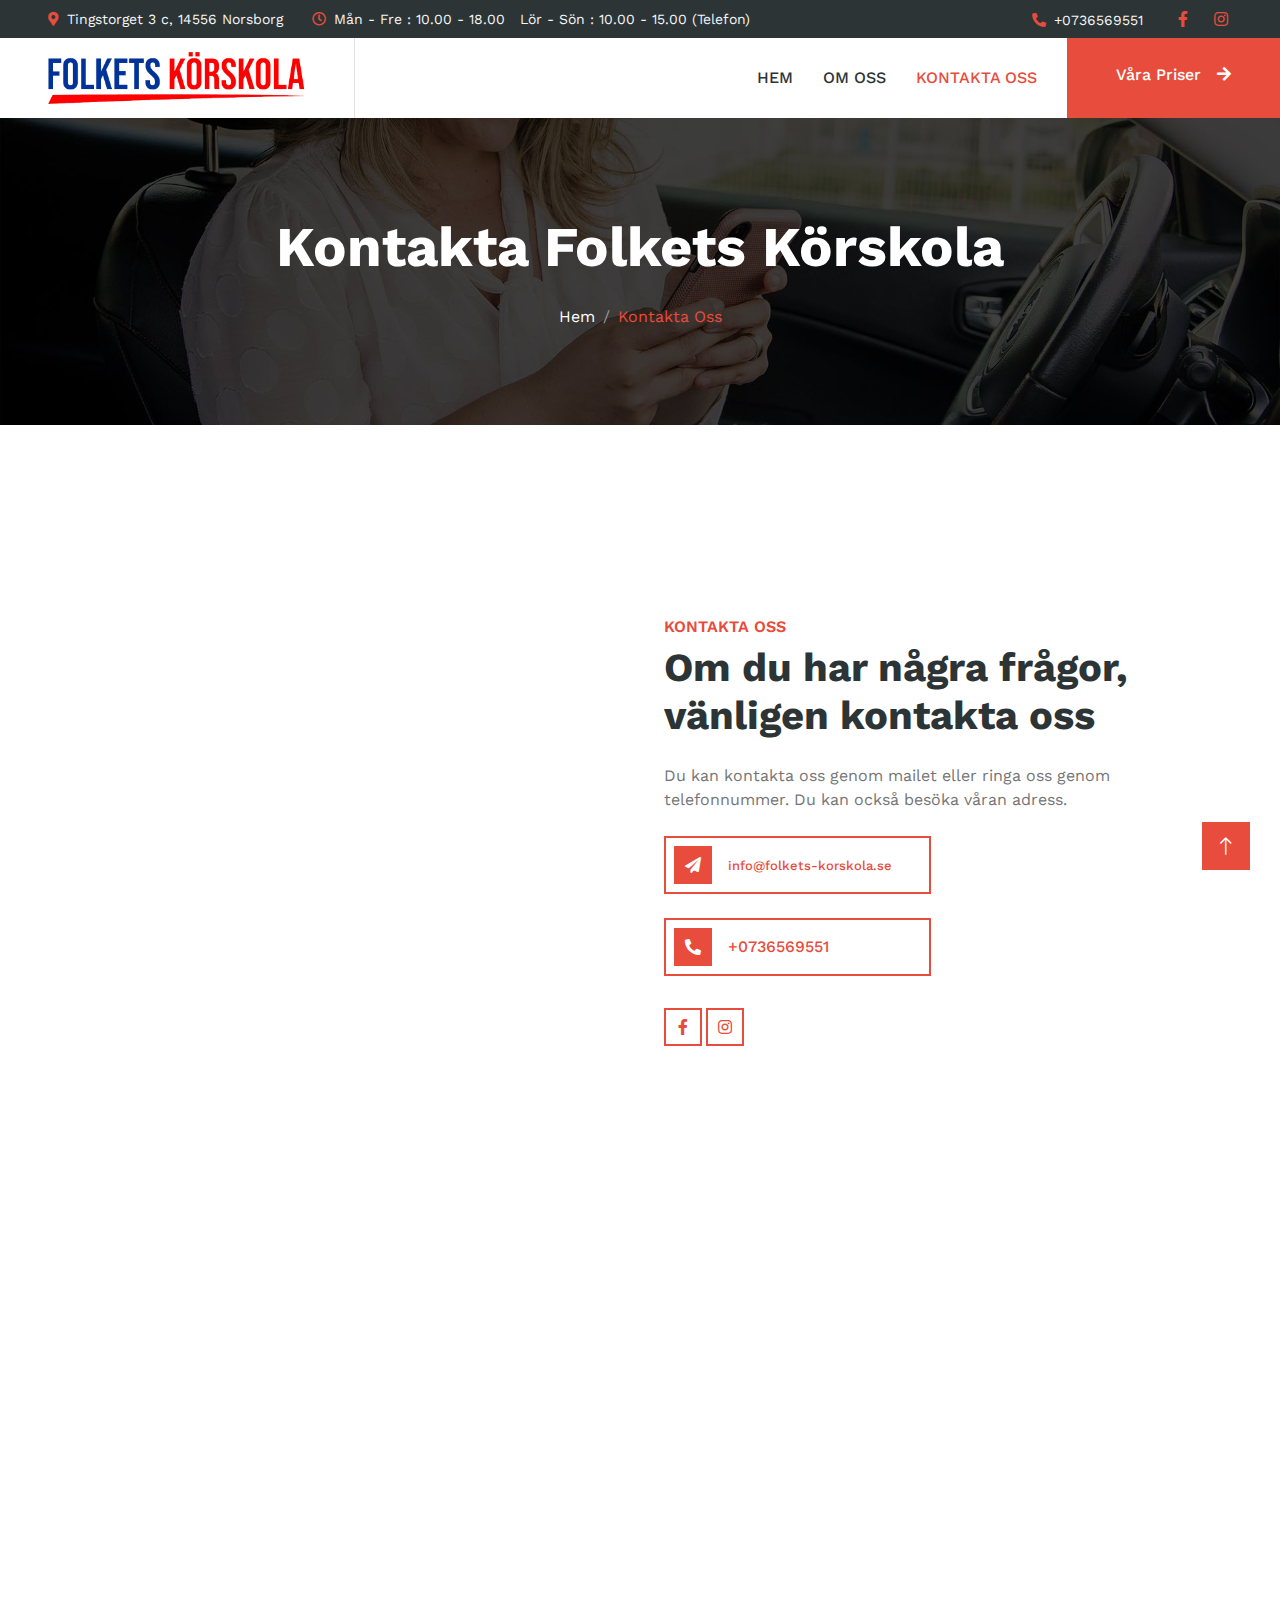
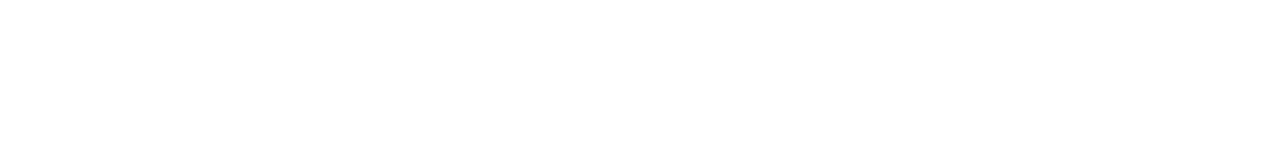
<file: contact.html>
<!DOCTYPE html>
<html lang="en">

<head>
    <meta charset="utf-8">
    <title>Folkets Körskola - Kontakta Oss</title>
    <meta content="width=device-width, initial-scale=1.0" name="viewport">
    <meta content="" name="keywords">
    <meta content="" name="description">

    <!-- Favicon -->
    <link href="img/favicon.ico" rel="icon">

    <!-- Google Web Fonts -->
    <link rel="preconnect" href="https://fonts.googleapis.com">
    <link rel="preconnect" href="https://fonts.gstatic.com" crossorigin>
    <link href="https://fonts.googleapis.com/css2?family=Work+Sans:wght@400;500;600;700&display=swap" rel="stylesheet"> 

    <!-- Icon Font Stylesheet -->
    <link href="https://cdnjs.cloudflare.com/ajax/libs/font-awesome/5.10.0/css/all.min.css" rel="stylesheet">
    <link href="https://cdn.jsdelivr.net/npm/bootstrap-icons@1.4.1/font/bootstrap-icons.css" rel="stylesheet">

    <!-- Libraries Stylesheet -->
    <link href="lib/animate/animate.min.css" rel="stylesheet">
    <link href="lib/owlcarousel/assets/owl.carousel.min.css" rel="stylesheet">

    <!-- Customized Bootstrap Stylesheet -->
    <link href="css/bootstrap.min.css" rel="stylesheet">

    <!-- Template Stylesheet -->
    <link href="css/style.css" rel="stylesheet">
</head>

<body>
    <!-- Spinner Start -->
    <div id="spinner" class="show bg-white position-fixed translate-middle w-100 vh-100 top-50 start-50 d-flex align-items-center justify-content-center">
        <div class="spinner-grow text-primary" role="status"></div>
    </div>
    <!-- Spinner End -->


    <!-- Topbar Start -->
    <div class="container-fluid bg-dark text-light p-0">
        <div class="row gx-0 d-none d-lg-flex">
            <div class="col-lg-9 px-5 text-start">
                <div class="h-100 d-inline-flex align-items-center me-4">
                    <small class="fa fa-map-marker-alt text-primary me-2"></small>
                    <small>Tingstorget 3 c, 14556 Norsborg</small>
                </div>
                <div class="h-100 d-inline-flex align-items-center">
                    <small class="far fa-clock text-primary me-2"></small>
                    <small>Mån - Fre : 10.00 - 18.00</small>
                </div>
                <div class="h-100 d-inline-flex align-items-center">
                    &nbsp;&nbsp;
                    <small>Lör - Sön : 10.00 - 15.00 (Telefon)&nbsp;&nbsp;&nbsp;&nbsp;</small>
                </div>
            </div>
            <div class="col-lg-3 px-5 text-end">
                <div class="h-100 d-inline-flex align-items-center me-4">
                    <small class="fa fa-phone-alt text-primary me-2"></small>
                    <small>+0736569551</small>
                </div>
                <div class="h-100 d-inline-flex align-items-center mx-n2">
                    <a class="btn btn-square btn-link rounded-0" href=""><i class="fab fa-facebook-f"></i></a>
                    <a class="btn btn-square btn-link rounded-0" href=""><i class="fab fa-instagram"></i></a>
                </div>
            </div>
        </div>
    </div>
    <!-- Topbar End -->


    <!-- Navbar Start -->
    <nav class="navbar navbar-expand-lg bg-white navbar-light sticky-top p-0">
        <a href="index.html" class="navbar-brand d-flex align-items-center border-end px-4 px-lg-5">
            <img id="logo" src="img/logo.png" alt="Folkets Körskola Logo">
        </a>
        <button type="button" class="navbar-toggler me-4" data-bs-toggle="collapse" data-bs-target="#navbarCollapse">
            <span class="navbar-toggler-icon"></span>
        </button>
        <div class="collapse navbar-collapse" id="navbarCollapse">
            <div class="navbar-nav ms-auto p-4 p-lg-0">
                <a href="index.html" class="nav-item nav-link">Hem</a>
                <a href="courses.html" class="nav-item nav-link w-none">Våra Priser</a>
                <a href="about.html" class="nav-item nav-link">Om Oss</a>
                <a href="contact.html" class="nav-item nav-link active">Kontakta Oss</a>
            </div>
            <a href="courses.html" class="btn btn-primary py-4 px-lg-5 d-none d-lg-block">Våra Priser<i class="fa fa-arrow-right ms-3"></i></a>
        </div>
    </nav>
    <!-- Navbar End -->


    <!-- Page Header Start -->
    <div class="container-fluid page-header py-6 my-6 mt-0 wow fadeIn" data-wow-delay="0.1s">
        <div class="container text-center">
            <h1 class="display-4 text-white animated slideInDown mb-4">Kontakta Folkets Körskola</h1>
            <nav aria-label="breadcrumb animated slideInDown">
                <ol class="breadcrumb justify-content-center mb-0">
                    <li class="breadcrumb-item"><a class="text-white" href="index.html">Hem</a></li>
                    <li class="breadcrumb-item text-primary active" aria-current="page">Kontakta Oss</li>
                </ol>
            </nav>
        </div>
    </div>
    <!-- Page Header End -->


    <!-- Contact Start -->
    <div class="container-xxl py-6">
        <div class="container">
            <div class="row g-5">
                <div class="col-lg-6 wow fadeInUp" data-wow-delay="0.1s" style="min-height: 450px;">
                    <div class="position-relative h-100">
                        <iframe class="position-relative w-100 h-100"
                        src="https://www.google.com/maps/embed?pb=!1m18!1m12!1m3!1d2040.5623993271192!2d17.846385899999998!3d59.240042499999994!2m3!1f0!2f0!3f0!3m2!1i1024!2i768!4f13.1!3m3!1m2!1s0x465f73e83d850085%3A0x5abbd648ab831a77!2sTingstorget%203%2C%20145%2056%20Norsborg!5e0!3m2!1ssv!2sse!4v1713085555675!5m2!1ssv!2sse"
                        frameborder="0" style="min-height: 450px; border:0;" allowfullscreen="" aria-hidden="false"
                        tabindex="0"></iframe>
                    </div>
                </div>
                <div class="col-lg-6 wow fadeInUp" data-wow-delay="0.5s">
                    <h6 class="text-primary text-uppercase mb-2">Kontakta Oss</h6>
                    <h1 class="display-6 mb-4">Om du har några frågor, vänligen kontakta oss</h1>
                    <p class="mb-4">Du kan kontakta oss genom mailet eller ringa oss genom telefonnummer. Du kan också besöka våran adress.</p>
                    <div class="col-sm-6">
                        <a class="d-inline-flex align-items-center btn btn-outline-primary border-2 p-2 w-100" href="mailto: info@folkets-korskola.se">
                            <span class="flex-shrink-0 btn-square bg-primary">
                                <i class="fa fa-paper-plane text-white"></i>
                            </span>
                            <span class="px-3" style="font-size: 13px;">info@folkets-korskola.se</span>
                        </a>
                    </div>
                    <br>
                    <div class="col-sm-6">
                        <a class="d-inline-flex align-items-center btn btn-outline-primary border-2 p-2 w-100" href="tel:+0736569551">
                            <span class="flex-shrink-0 btn-square bg-primary">
                                <i class="fa fa-phone-alt text-white"></i>
                            </span>
                            <span class="px-3">+0736569551</span>
                        </a>
                    </div>
                    <br>
                    <div class="d-flex pt-2">
                        <a class="btn btn-square btn-outline-primary border-2 p-2 me-1" href=""><i class="fab fa-facebook-f"></i></a>
                        <a class="btn btn-square btn-outline-primary border-2 p-2 me-1" href=""><i class="fab fa-instagram"></i></a>
                    </div>
                </div>
            </div>
        </div>
    </div>
    <!-- Contact End -->


    <!-- Footer Start -->
    <div class="container-fluid bg-dark text-light footer my-6 mb-0 py-6 wow fadeIn" data-wow-delay="0.1s">
        <div class="container">
            <div class="row g-5">
                <div class="col-lg-3 col-md-6">
                    <h4 class="text-white mb-4">Komma i kontakt</h4>
                    <img src="img/logo.png" alt="Folkets Körskola Logo" width="200">
                    <p class="mb-2"><i class="fa fa-map-marker-alt me-3"></i>Tingstorget 3 c, 14556 Norsborg</p>
                    <p class="mb-2"><i class="fa fa-phone-alt me-3"></i>+0736569551</p>
                    <p class="mb-2"><i class="fa fa-envelope me-3"></i>info@folkets-korskola.se</p>
                </div>
                <div class="col-lg-3 col-md-6">
                    <h4 class="text-light mb-4">Snabblänkar</h4>
                    <a class="btn btn-link" href="about.html">Om Oss</a>
                    <a class="btn btn-link" href="contact.html">Kontakta Oss</a>
                    <a class="btn btn-link" href="courses.html">Våra Priser</a>
                </div>
                <div class="col-lg-3 col-md-6">
                    <h4 class="text-light mb-4">Populära länkar</h4>
                    <a class="btn btn-link" href="courses.html">Våra Priser</a>
                    <a class="btn btn-link" href="contact.html">Kontakta Oss</a>
                    <a class="btn btn-link" href="about.html">About Us</a>
                </div>
                <div class="col-lg-3 col-md-6">
                    <h6 class="text-white mt-4 mb-3">Följ oss</h6>
                    <div class="d-flex pt-2">
                        <a class="btn btn-square btn-outline-light me-1" href=""><i class="fab fa-facebook-f"></i></a>
                        <a class="btn btn-square btn-outline-light me-1" href=""><i class="fab fa-instagram"></i></a>
                    </div>
                </div>
            </div>
        </div>
    </div>
    <!-- Footer End -->


    <!-- Copyright Start -->
    <div class="container-fluid copyright text-light py-4 wow fadeIn" data-wow-delay="0.1s">
        <div class="container">
            <div class="row">
                <div class="col-md-6 text-center text-md-start mb-3 mb-md-0">
                    &copy; <a href="#">Folkets Körskola</a>, Alla Rättigheter Reserverade.
                </div>
                <div class="col-md-6 text-center text-md-end">
                    <!--/*** This template is free as long as you keep the footer author’s credit link/attribution link/backlink. If you'd like to use the template without the footer author’s credit link/attribution link/backlink, you can purchase the Credit Removal License from "https://htmlcodex.com/credit-removal". Thank you for your support. ***/-->
                    Designed By <a href="https://htmlcodex.com">HTML Codex</a>
                </div>
            </div>
        </div>
    </div>
    <!-- Copyright End -->


    <!-- Back to Top -->
    <a href="#" class="btn btn-lg btn-primary btn-lg-square back-to-top"><i class="bi bi-arrow-up"></i></a>


    <!-- JavaScript Libraries -->
    <script src="https://code.jquery.com/jquery-3.4.1.min.js"></script>
    <script src="https://cdn.jsdelivr.net/npm/bootstrap@5.0.0/dist/js/bootstrap.bundle.min.js"></script>
    <script src="lib/wow/wow.min.js"></script>
    <script src="lib/easing/easing.min.js"></script>
    <script src="lib/waypoints/waypoints.min.js"></script>
    <script src="lib/owlcarousel/owl.carousel.min.js"></script>

    <!-- Template Javascript -->
    <script src="js/main.js"></script>
</body>

</html>
</file>
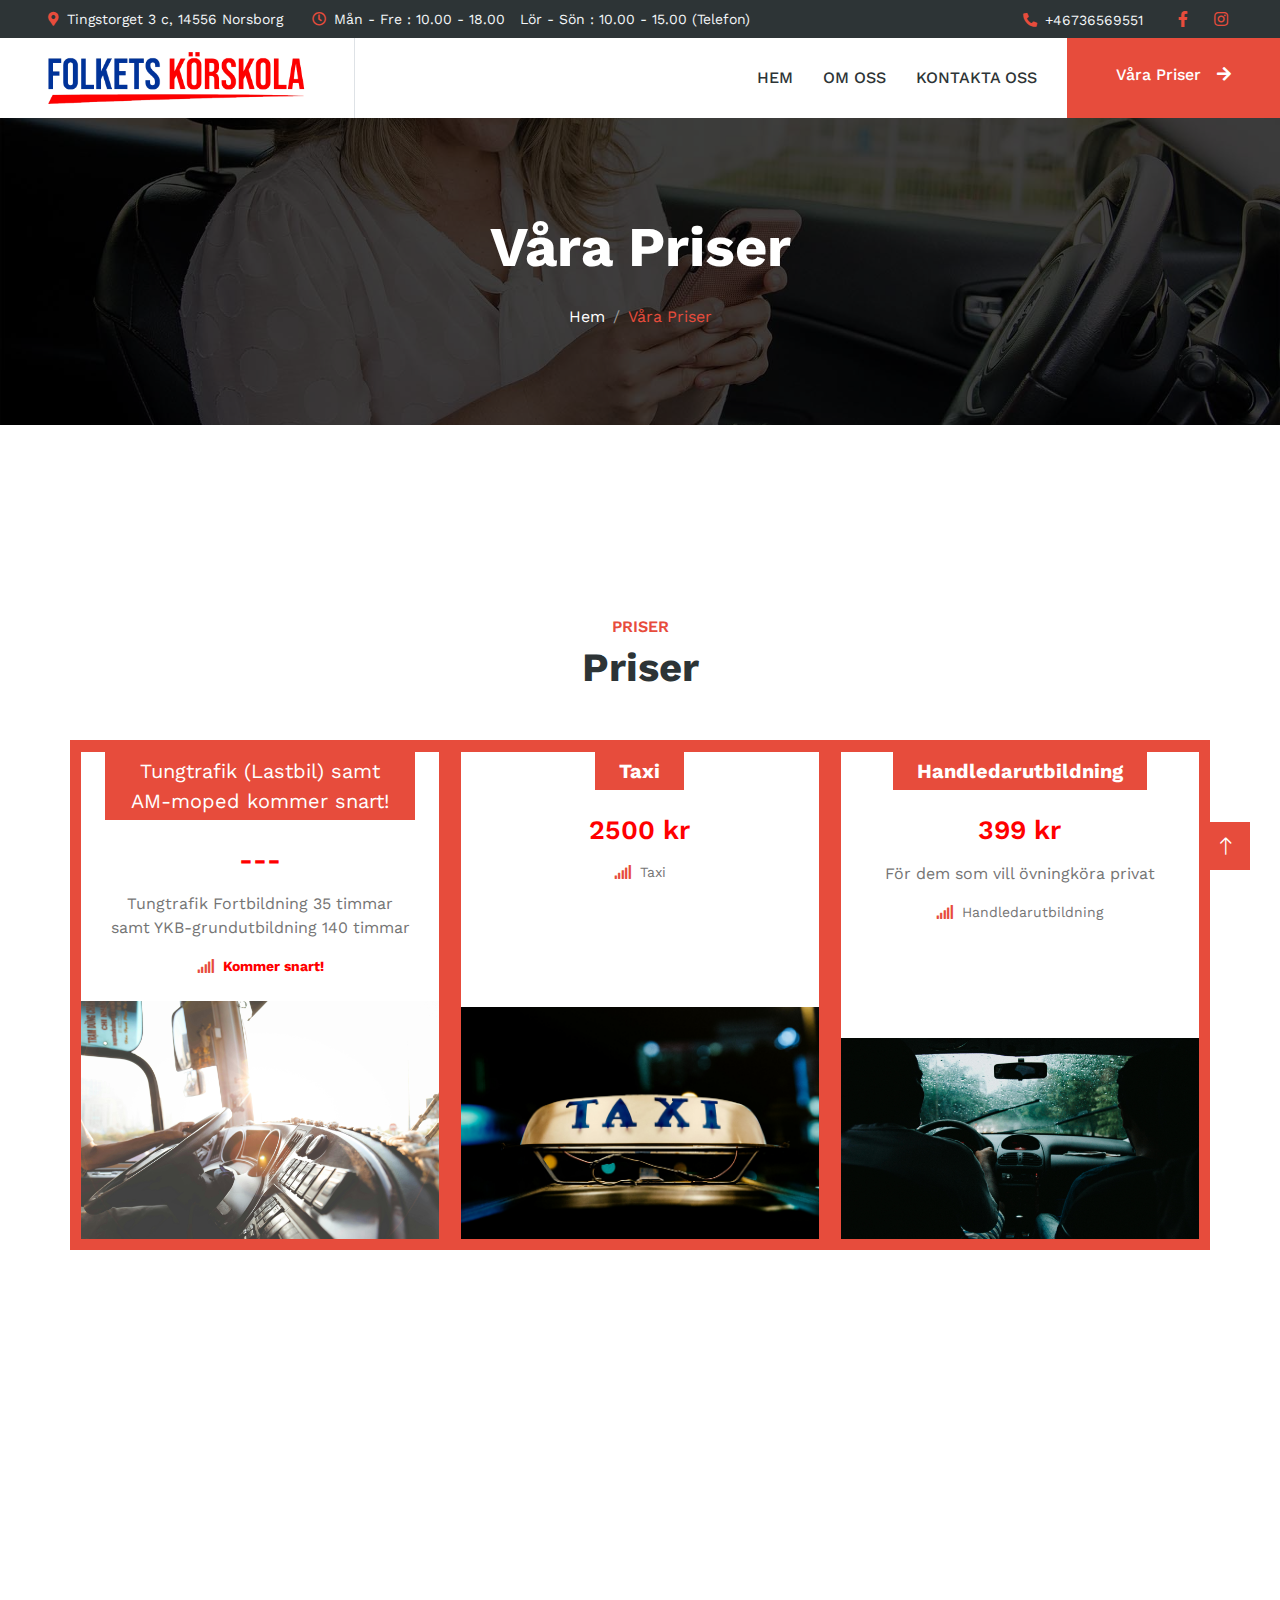
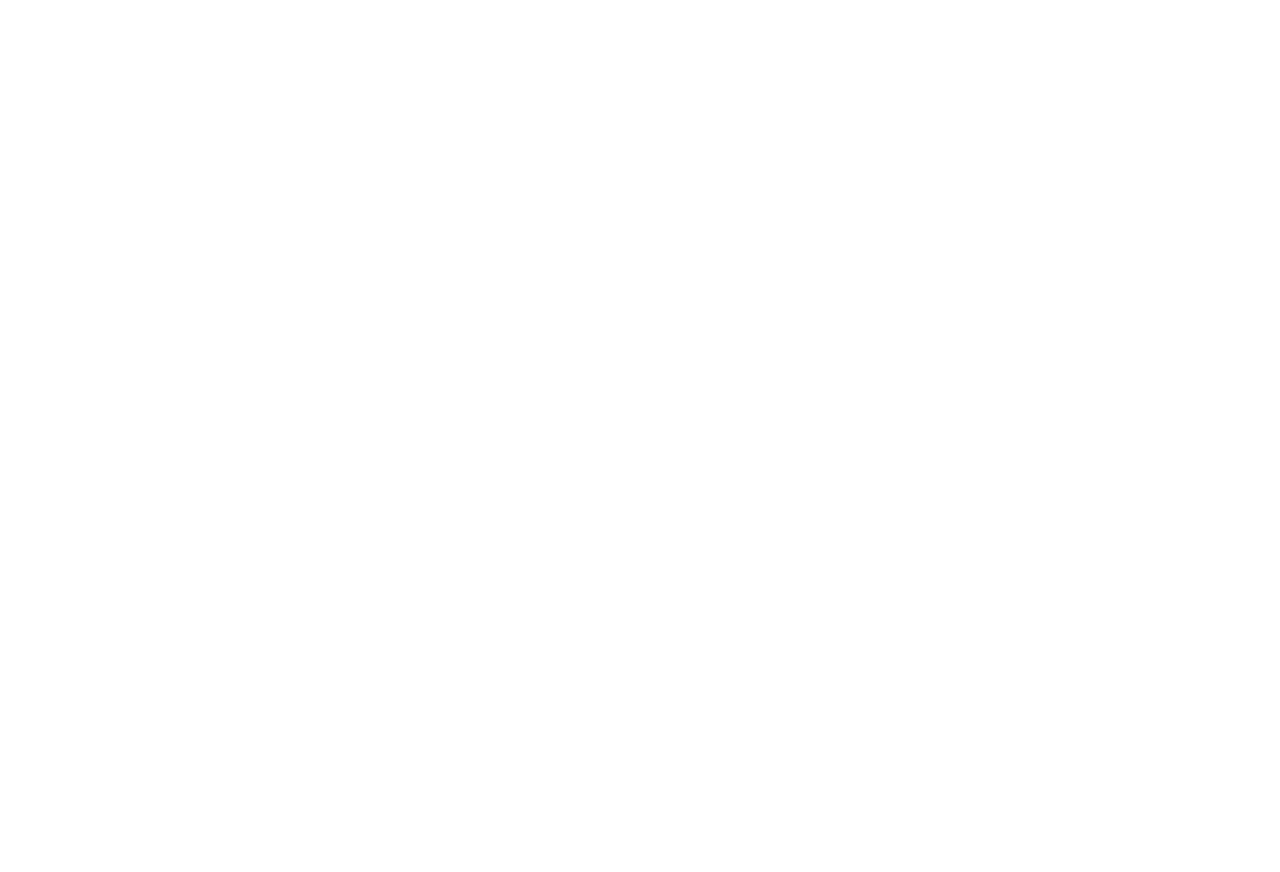
<file: courses.html>
<!DOCTYPE html>
<html lang="en">

<head>
    <meta charset="utf-8">
    <title>Folkets Körskola - Våra Priser</title>
    <meta content="width=device-width, initial-scale=1.0" name="viewport">
    <meta content="" name="keywords">
    <meta content="" name="description">

    <!-- Favicon -->
    <link href="img/favicon.ico" rel="icon">

    <!-- Google Web Fonts -->
    <link rel="preconnect" href="https://fonts.googleapis.com">
    <link rel="preconnect" href="https://fonts.gstatic.com" crossorigin>
    <link href="https://fonts.googleapis.com/css2?family=Work+Sans:wght@400;500;600;700&display=swap" rel="stylesheet"> 

    <!-- Icon Font Stylesheet -->
    <link href="https://cdnjs.cloudflare.com/ajax/libs/font-awesome/5.10.0/css/all.min.css" rel="stylesheet">
    <link href="https://cdn.jsdelivr.net/npm/bootstrap-icons@1.4.1/font/bootstrap-icons.css" rel="stylesheet">

    <!-- Libraries Stylesheet -->
    <link href="lib/animate/animate.min.css" rel="stylesheet">
    <link href="lib/owlcarousel/assets/owl.carousel.min.css" rel="stylesheet">

    <!-- Customized Bootstrap Stylesheet -->
    <link href="css/bootstrap.min.css" rel="stylesheet">

    <!-- Template Stylesheet -->
    <link href="css/style.css" rel="stylesheet">
</head>

<body>
    <!-- Spinner Start -->
    <div id="spinner" class="show bg-white position-fixed translate-middle w-100 vh-100 top-50 start-50 d-flex align-items-center justify-content-center">
        <div class="spinner-grow text-primary" role="status"></div>
    </div>
    <!-- Spinner End -->


    <!-- Topbar Start -->
    <div class="container-fluid bg-dark text-light p-0">
        <div class="row gx-0 d-none d-lg-flex">
            <div class="col-lg-9 px-5 text-start">
                <div class="h-100 d-inline-flex align-items-center me-4">
                    <small class="fa fa-map-marker-alt text-primary me-2"></small>
                    <small>Tingstorget 3 c, 14556 Norsborg</small>
                </div>
                <div class="h-100 d-inline-flex align-items-center">
                    <small class="far fa-clock text-primary me-2"></small>
                    <small>Mån - Fre : 10.00 - 18.00</small>
                </div>
                <div class="h-100 d-inline-flex align-items-center">
                    &nbsp;&nbsp;
                    <small>Lör - Sön : 10.00 - 15.00 (Telefon)&nbsp;&nbsp;&nbsp;&nbsp;</small>
                </div>
            </div>
            <div class="col-lg-3 px-5 text-end">
                <div class="h-100 d-inline-flex align-items-center me-4">
                    <small class="fa fa-phone-alt text-primary me-2"></small>
                    <small>+46736569551</small>
                </div>
                <div class="h-100 d-inline-flex align-items-center mx-n2">
                    <a class="btn btn-square btn-link rounded-0" href=""><i class="fab fa-facebook-f"></i></a>
                    <a class="btn btn-square btn-link rounded-0" href=""><i class="fab fa-instagram"></i></a>
                </div>
            </div>
        </div>
    </div>
    <!-- Topbar End -->


    <!-- Navbar Start -->
    <nav class="navbar navbar-expand-lg bg-white navbar-light sticky-top p-0">
        <a href="index.html" class="navbar-brand d-flex align-items-center border-end px-4 px-lg-5">
            <img id="logo" src="img/logo.png" alt="Folkets Körskola Logo">
        </a>
        <button type="button" class="navbar-toggler me-4" data-bs-toggle="collapse" data-bs-target="#navbarCollapse">
            <span class="navbar-toggler-icon"></span>
        </button>
        <div class="collapse navbar-collapse" id="navbarCollapse">
            <div class="navbar-nav ms-auto p-4 p-lg-0">
                <a href="index.html" class="nav-item nav-link">Hem</a>
                <a href="courses.html" class="nav-item nav-link w-none active">Våra Priser</a>
                <a href="about.html" class="nav-item nav-link">Om Oss</a>
                <a href="contact.html" class="nav-item nav-link">Kontakta Oss</a>
            </div>
            <a href="courses.html" class="btn btn-primary py-4 px-lg-5 d-none d-lg-block">Våra Priser<i class="fa fa-arrow-right ms-3"></i></a>
        </div>
    </nav>
    <!-- Navbar End -->


    <!-- Page Header Start -->
    <div class="container-fluid page-header py-6 my-6 mt-0 wow fadeIn" data-wow-delay="0.1s">
        <div class="container text-center">
            <h1 class="display-4 text-white animated slideInDown mb-4">Våra Priser</h1>
            <nav aria-label="breadcrumb animated slideInDown">
                <ol class="breadcrumb justify-content-center mb-0">
                    <li class="breadcrumb-item"><a class="text-white" href="index.html">Hem</a></li>
                    <li class="breadcrumb-item text-primary active" aria-current="page">Våra Priser</li>
                </ol>
            </nav>
        </div>
    </div>
    <!-- Page Header End -->


    <!-- Courses Start -->
    <div class="container-xxl py-6">
        <div class="container">
            <div class="text-center mx-auto mb-5 wow fadeInUp" data-wow-delay="0.1s" style="max-width: 500px;">
                <h6 class="text-primary text-uppercase mb-2">Priser</h6>
                <h1 class="display-6 mb-4">Priser</h1>
            </div>
            <div class="row g-4 justify-content-center">

                <div class="col-lg-4 col-md-6 wow fadeInUp pris" data-wow-delay="0.1s">
                    <div class="courses-item d-flex flex-column bg-white overflow-hidden h-100">
                        <div class="text-center p-4 pt-0">
                            <div class="d-inline-block bg-primary text-white fs-5 py-1 px-4 mb-4">Tungtrafik (Lastbil) samt AM-moped kommer snart!</div>
                            <h5 class="mb-3" style="color: red; font-size: 20pt;">---</h5>
                            <p>Tungtrafik Fortbildning 35 timmar samt YKB-grundutbildning 140 timmar</p>
                            <ol class="breadcrumb justify-content-center mb-0">
                                <li class="breadcrumb-item small"><i class="fa fa-signal text-primary me-2"></i><span style="color: red; font-weight: bold;">Kommer snart!</span></li>
                            </ol>
                        </div>
                        <div class="position-relative mt-auto">
                            <img class="img-fluid" src="img/truck.jpg" alt="">
                            <div class="courses-overlay">
                                <a class="btn btn-outline-primary border-2" href="contact.html">Kontakta oss nu</a>
                            </div>
                        </div>
                    </div>
                </div>

                <div class="col-lg-4 col-md-6 wow fadeInUp pris" data-wow-delay="0.1s">
                    <div class="courses-item d-flex flex-column bg-white overflow-hidden h-100">
                        <div class="text-center p-4 pt-0">
                            <div class="d-inline-block bg-primary text-white fs-5 py-1 px-4 mb-4 bold">Taxi</div>
                            <h5 class="mb-3" style="color: red; font-size: 20pt;">2500 kr</h5>
                            <ol class="breadcrumb justify-content-center mb-0">
                                <li class="breadcrumb-item small"><i class="fa fa-signal text-primary me-2"></i>Taxi</li>
                            </ol>
                        </div>
                        <div class="position-relative mt-auto">
                            <img class="img-fluid" src="img/taxi.jpg" alt="">
                            <div class="courses-overlay">
                                <a class="btn btn-outline-primary border-2" href="contact.html">Kontakta oss nu</a>
                            </div>
                        </div>
                    </div>
                </div>

                <div class="col-lg-4 col-md-6 wow fadeInUp pris" data-wow-delay="0.1s">
                    <div class="courses-item d-flex flex-column bg-white overflow-hidden h-100">
                        <div class="text-center p-4 pt-0">
                            <div class="d-inline-block bg-primary text-white fs-5 py-1 px-4 mb-4 bold">Handledarutbildning</div>
                            <h5 class="mb-3" style="color: red; font-size: 20pt;">399 kr</h5>
                            <p>För dem som vill övningköra privat</p>
                            <ol class="breadcrumb justify-content-center mb-0">
                                <li class="breadcrumb-item small"><i class="fa fa-signal text-primary me-2"></i>Handledarutbildning</li>
                            </ol>
                        </div>
                        <div class="position-relative mt-auto">
                            <img class="img-fluid" src="img/handledarutbildning.jpg" alt="">
                            <div class="courses-overlay">
                                <a class="btn btn-outline-primary border-2" href="contact.html">Kontakta oss nu</a>
                            </div>
                        </div>
                    </div>
                </div>

                <div class="col-lg-4 col-md-6 wow fadeInUp pris" data-wow-delay="0.1s">
                    <div class="courses-item d-flex flex-column bg-white overflow-hidden h-100">
                        <div class="price-bar">
                            <div class="bar">Erbjudanden</div>
                        </div>
                        <div class="text-center p-4 pt-0">
                            <div class="d-inline-block bg-primary text-white fs-5 py-1 px-4 mb-4 bold">1 körlektion a' 40 min</div>
                            <h5 class="mb-3" style="color: red; font-size: 20pt;">500 kr (<span style="text-decoration: line-through;">680 kr</span>)</h5>
                            <p style="color: red; font-weight: bold; font-size: 25;">Sommarerbjudande</p>
                            <ol class="breadcrumb justify-content-center mb-0">
                                <li class="breadcrumb-item small"><i class="fa fa-calendar-alt text-primary me-2"></i>1 körlektioner</li>
                            </ol>
                        </div>
                        <div class="position-relative mt-auto">
                            <img class="img-fluid" src="img/courses-2.jpg" alt="">
                            <div class="courses-overlay">
                                <a class="btn btn-outline-primary border-2" href="contact.html">Kontakta oss nu</a>
                            </div>
                        </div>
                    </div>
                </div>

                <div class="col-lg-4 col-md-6 wow fadeInUp pris" data-wow-delay="0.1s">
                    <div class="courses-item d-flex flex-column bg-white overflow-hidden h-100">
                        <div class="text-center p-4 pt-0">
                            <div class="d-inline-block bg-primary text-white fs-5 py-1 px-4 mb-4 bold">Teori B</div>
                            <h5 class="mb-3" style="color: red; font-size: 20pt;">1 900 kr</h5>
                            <ul style="text-align: left;">
                                <li>Svenska</li>
                                <li>Turkiska</li>
                                <li>Arabiska</li>
                                <li>Engelska</li>
                            </ul>
                            <ol class="breadcrumb justify-content-center mb-0">
                                <li class="breadcrumb-item small"><i class="fa fa-signal text-primary me-2"></i>Teori</li>
                            </ol>
                        </div>
                        <div class="position-relative mt-auto">
                            <img class="img-fluid" src="img/teori.jpg" alt="">
                            <div class="courses-overlay">
                                <a class="btn btn-outline-primary border-2" href="contact.html">Kontakta oss nu</a>
                            </div>
                        </div>
                    </div>
                </div>

                <div class="col-lg-4 col-md-6 wow fadeInUp pris" data-wow-delay="0.1s">
                    <div class="courses-item d-flex flex-column bg-white overflow-hidden h-100">
                        <div class="text-center p-4 pt-0">
                            <h5 class="mb-3">Riskettan / <span style="color: red;">Halkbana</span></h5>
                            <ul style="text-align: left;">
                                <li>Riskettan (599 :-)</li>
                                <li style="color: red;">Halkbana (2199 :-)</li>
                            </ul>
                        </div>
                        <div class="position-relative mt-auto">
                            <img class="img-fluid" src="img/courses-1.jpg" alt="">
                            <div class="courses-overlay">
                                <a class="btn btn-outline-primary border-2" href="contact.html">Kontakta oss nu</a>
                            </div>
                        </div>
                    </div>
                </div>
                
            </div>
        </div>
    </div>
    <!-- Courses End -->


    <!-- Footer Start -->
    <div class="container-fluid bg-dark text-light footer my-6 mb-0 py-6 wow fadeIn" data-wow-delay="0.1s">
        <div class="container">
            <div class="row g-5">
                <div class="col-lg-3 col-md-6">
                    <h4 class="text-white mb-4">Komma i kontakt</h4>
                    <img src="img/footer_logo.jpeg" alt="Folkets Körskola Logo" width="200">
                    <p class="mb-2"><i class="fa fa-map-marker-alt me-3"></i>Tingstorget 3 c, 14556 Norsborg</p>
                    <p class="mb-2"><i class="fa fa-phone-alt me-3"></i>+46736569551</p>
                    <p class="mb-2"><i class="fa fa-envelope me-3"></i>info@folkets-korskola.se</p>
                </div>
                <div class="col-lg-3 col-md-6">
                    <h4 class="text-light mb-4">Snabblänkar</h4>
                    <a class="btn btn-link" href="about.html">Om Oss</a>
                    <a class="btn btn-link" href="contact.html">Kontakta Oss</a>
                    <a class="btn btn-link" href="courses.html">Våra Priser</a>
                </div>
                <div class="col-lg-3 col-md-6">
                    <h4 class="text-light mb-4">Populära länkar</h4>
                    <a class="btn btn-link" href="courses.html">Våra Priser</a>
                    <a class="btn btn-link" href="contact.html">Kontakta Oss</a>
                    <a class="btn btn-link" href="about.html">About Us</a>
                </div>
                <div class="col-lg-3 col-md-6">
                    <h6 class="text-white mt-4 mb-3">Följ oss</h6>
                    <div class="d-flex pt-2">
                        <a class="btn btn-square btn-outline-light me-1" href=""><i class="fab fa-facebook-f"></i></a>
                        <a class="btn btn-square btn-outline-light me-1" href=""><i class="fab fa-instagram"></i></a>
                    </div>
                </div>
            </div>
        </div>
    </div>
    <!-- Footer End -->


    <!-- Copyright Start -->
    <div class="container-fluid copyright text-light py-4 wow fadeIn" data-wow-delay="0.1s">
        <div class="container">
            <div class="row">
                <div class="col-md-6 text-center text-md-start mb-3 mb-md-0">
                    &copy; <a href="#">Folkets Körskola</a>, Alla Rättigheter Reserverade.
                </div>
                <div class="col-md-6 text-center text-md-end">
                    <!--/*** This template is free as long as you keep the footer author’s credit link/attribution link/backlink. If you'd like to use the template without the footer author’s credit link/attribution link/backlink, you can purchase the Credit Removal License from "https://htmlcodex.com/credit-removal". Thank you for your support. ***/-->
                    Designed By <a href="https://htmlcodex.com">HTML Codex</a>
                </div>
            </div>
        </div>
    </div>
    <!-- Copyright End -->


    <!-- Back to Top -->
    <a href="#" class="btn btn-lg btn-primary btn-lg-square back-to-top"><i class="bi bi-arrow-up"></i></a>


    <!-- JavaScript Libraries -->
    <script src="https://code.jquery.com/jquery-3.4.1.min.js"></script>
    <script src="https://cdn.jsdelivr.net/npm/bootstrap@5.0.0/dist/js/bootstrap.bundle.min.js"></script>
    <script src="lib/wow/wow.min.js"></script>
    <script src="lib/easing/easing.min.js"></script>
    <script src="lib/waypoints/waypoints.min.js"></script>
    <script src="lib/owlcarousel/owl.carousel.min.js"></script>

    <!-- Template Javascript -->
    <script src="js/main.js"></script>
</body>

</html>
</file>
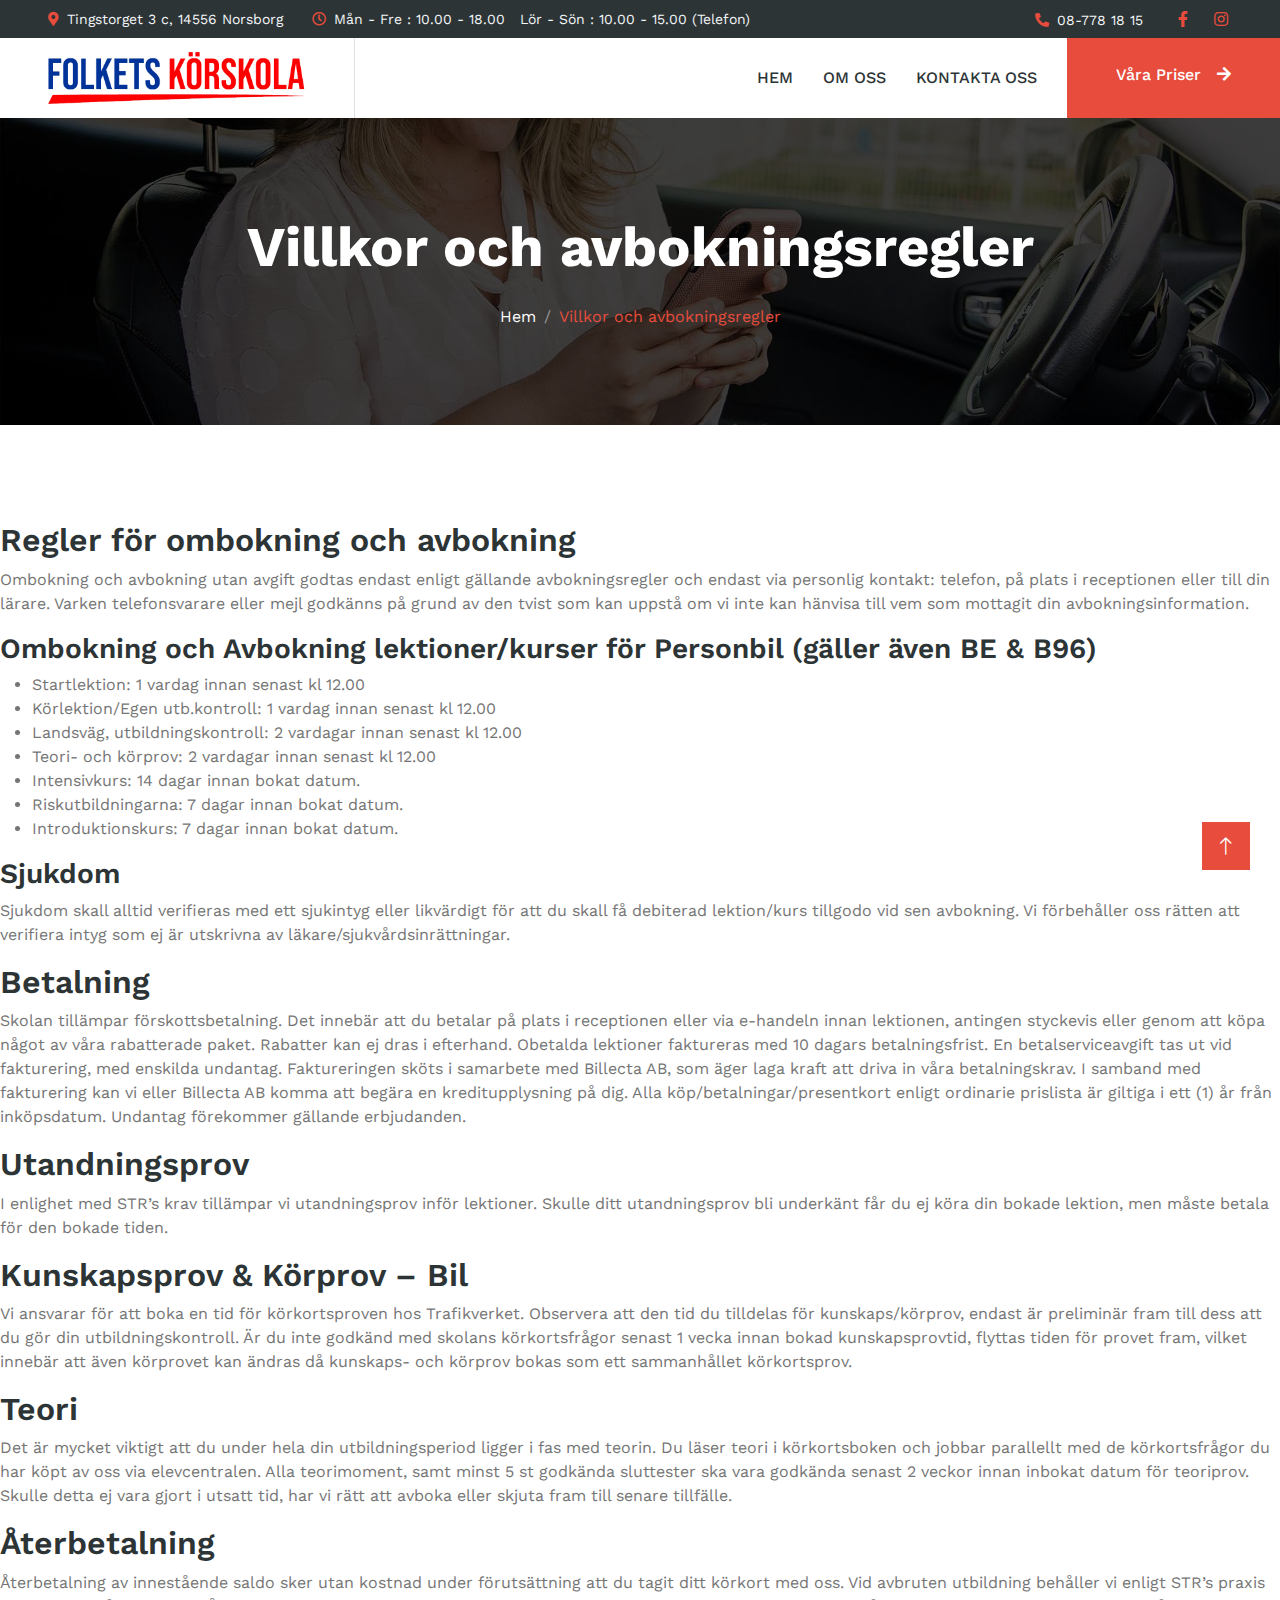
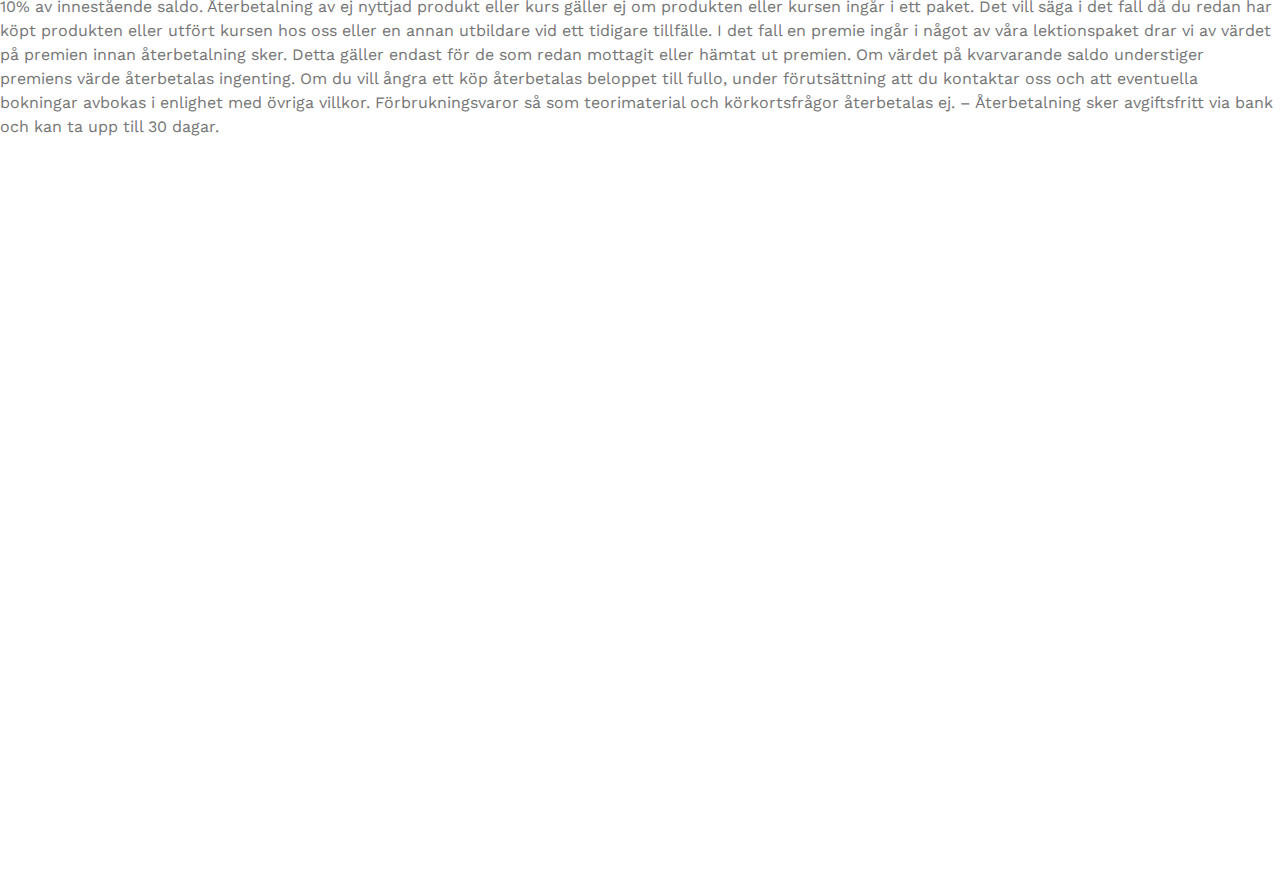
<file: villkor.html>
<!DOCTYPE html>
<html lang="en">

<head>
    <meta charset="utf-8">
    <title>Folkets Körskola - Villkor och avbokningsregler</title>
    <meta content="width=device-width, initial-scale=1.0" name="viewport">
    <meta content="" name="keywords">
    <meta content="" name="description">

    <!-- Favicon -->
    <link href="img/favicon.ico" rel="icon">

    <!-- Google Web Fonts -->
    <link rel="preconnect" href="https://fonts.googleapis.com">
    <link rel="preconnect" href="https://fonts.gstatic.com" crossorigin>
    <link href="https://fonts.googleapis.com/css2?family=Work+Sans:wght@400;500;600;700&display=swap" rel="stylesheet"> 

    <!-- Icon Font Stylesheet -->
    <link href="https://cdnjs.cloudflare.com/ajax/libs/font-awesome/5.10.0/css/all.min.css" rel="stylesheet">
    <link href="https://cdn.jsdelivr.net/npm/bootstrap-icons@1.4.1/font/bootstrap-icons.css" rel="stylesheet">

    <!-- Libraries Stylesheet -->
    <link href="lib/animate/animate.min.css" rel="stylesheet">
    <link href="lib/owlcarousel/assets/owl.carousel.min.css" rel="stylesheet">

    <!-- Customized Bootstrap Stylesheet -->
    <link href="css/bootstrap.min.css" rel="stylesheet">

    <!-- Template Stylesheet -->
    <link href="css/style.css" rel="stylesheet">
</head>

<body>
    <!-- Spinner Start -->
    <div id="spinner" class="show bg-white position-fixed translate-middle w-100 vh-100 top-50 start-50 d-flex align-items-center justify-content-center">
        <div class="spinner-grow text-primary" role="status"></div>
    </div>
    <!-- Spinner End -->


    <!-- Topbar Start -->
    <div class="container-fluid bg-dark text-light p-0">
        <div class="row gx-0 d-none d-lg-flex">
            <div class="col-lg-9 px-5 text-start">
                <div class="h-100 d-inline-flex align-items-center me-4">
                    <small class="fa fa-map-marker-alt text-primary me-2"></small>
                    <small>Tingstorget 3 c, 14556 Norsborg</small>
                </div>
                <div class="h-100 d-inline-flex align-items-center">
                    <small class="far fa-clock text-primary me-2"></small>
                    <small>Mån - Fre : 10.00 - 18.00</small>
                </div>
                <div class="h-100 d-inline-flex align-items-center">
                    &nbsp;&nbsp;
                    <small>Lör - Sön : 10.00 - 15.00 (Telefon)&nbsp;&nbsp;&nbsp;&nbsp;</small>
                </div>
            </div>
            <div class="col-lg-3 px-5 text-end">
                <div class="h-100 d-inline-flex align-items-center me-4">
                    <small class="fa fa-phone-alt text-primary me-2"></small>
                    <small>08-778 18 15</small>
                </div>
                <div class="h-100 d-inline-flex align-items-center mx-n2">
                    <a class="btn btn-square btn-link rounded-0" href=""><i class="fab fa-facebook-f"></i></a>
                    <a class="btn btn-square btn-link rounded-0" href=""><i class="fab fa-instagram"></i></a>
                </div>
            </div>
        </div>
    </div>
    <!-- Topbar End -->

    <!-- Navbar Start -->
    <nav class="navbar navbar-expand-lg bg-white navbar-light sticky-top p-0">
        <a href="index.html" class="navbar-brand d-flex align-items-center border-end px-4 px-lg-5">
            <img id="logo" src="img/logo.png" alt="Folkets Körskola Logo">
        </a>
        <button type="button" class="navbar-toggler me-4" data-bs-toggle="collapse" data-bs-target="#navbarCollapse">
            <span class="navbar-toggler-icon"></span>
        </button>
        <div class="collapse navbar-collapse" id="navbarCollapse">
            <div class="navbar-nav ms-auto p-4 p-lg-0">
                <a href="index.html" class="nav-item nav-link">Hem</a>
                <a href="courses.html" class="nav-item nav-link w-none">Våra Priser</a>
                <a href="about.html" class="nav-item nav-link">Om Oss</a>
                <a href="contact.html" class="nav-item nav-link">Kontakta Oss</a>
            </div>
            <a href="courses.html" class="btn btn-primary py-4 px-lg-5 d-none d-lg-block">Våra Priser<i class="fa fa-arrow-right ms-3"></i></a>
        </div>
    </nav>
    <!-- Navbar End -->


    <!-- Page Header Start -->
    <div class="container-fluid page-header py-6 my-6 mt-0 wow fadeIn" data-wow-delay="0.1s">
        <div class="container text-center">
            <h1 class="display-4 text-white animated slideInDown mb-4">Villkor och avbokningsregler</h1>
            <nav aria-label="breadcrumb animated slideInDown">
                <ol class="breadcrumb justify-content-center mb-0">
                    <li class="breadcrumb-item"><a class="text-white" href="index.html">Hem</a></li>
                    <li class="breadcrumb-item text-primary active" aria-current="page">Villkor och avbokningsregler</li>
                </ol>
            </nav>
        </div>
    </div>
    <!-- Page Header End -->

    <!-- Villkor Start -->

    <div class="villkor">
        <h2>Regler för ombokning och avbokning</h2>
        <p>Ombokning och avbokning utan avgift godtas endast enligt gällande avbokningsregler och endast via personlig kontakt: telefon, på plats i receptionen eller till din lärare. Varken telefonsvarare eller mejl godkänns på grund av den tvist som kan uppstå om vi inte kan hänvisa till vem som mottagit din avbokningsinformation.</p>
        <h3>Ombokning och Avbokning lektioner/kurser för Personbil (gäller även BE &amp; B96)</h3>
        <ul>
            <li>Startlektion: 1 vardag innan senast kl 12.00</li>
            <li>Körlektion/Egen utb.kontroll: 1 vardag innan senast kl 12.00</li>
            <li>Landsväg, utbildningskontroll: 2 vardagar innan senast kl 12.00</li>
            <li>Teori- och körprov: 2 vardagar innan senast kl 12.00</li>
            <li>Intensivkurs: 14 dagar innan bokat datum.</li>
            <li>Riskutbildningarna: 7 dagar innan bokat datum.</li>
            <li>Introduktionskurs: 7 dagar innan bokat datum.</li>
        </ul>
        <h3>Sjukdom</h3>
        <p>Sjukdom skall alltid verifieras med ett sjukintyg eller likvärdigt för att du skall få debiterad lektion/kurs tillgodo vid sen avbokning. Vi förbehåller oss rätten att verifiera intyg som ej är utskrivna av läkare/sjukvårdsinrättningar.</p>
        <h2>Betalning</h2>
        <p>Skolan tillämpar förskottsbetalning. Det innebär att du betalar på plats i receptionen eller via e-handeln innan lektionen, antingen styckevis eller genom att köpa något av våra rabatterade paket. Rabatter kan ej dras i efterhand. Obetalda lektioner faktureras med 10 dagars betalningsfrist. En betalserviceavgift tas ut vid fakturering, med enskilda undantag. Faktureringen sköts i samarbete med Billecta AB, som äger laga kraft att driva in våra betalningskrav. I samband med fakturering kan vi eller Billecta AB komma att begära en kreditupplysning på dig. Alla köp/betalningar/presentkort enligt ordinarie prislista är giltiga i ett (1) år från inköpsdatum. Undantag förekommer gällande erbjudanden.</p>
        <h2>Utandningsprov</h2>
        <p>I enlighet med STR’s krav tillämpar vi utandningsprov inför lektioner. Skulle ditt utandningsprov bli underkänt får du ej köra din bokade lektion, men måste betala för den bokade tiden.</p>
        <h2>Kunskapsprov &amp; Körprov – Bil</h2>
        <p>Vi ansvarar för att boka en tid för körkortsproven hos Trafikverket. Observera att den tid du tilldelas för kunskaps/körprov, endast är preliminär fram till dess att du gör din utbildningskontroll. Är du inte godkänd med skolans körkortsfrågor senast 1 vecka innan bokad kunskapsprovtid, flyttas tiden för provet fram, vilket innebär att även körprovet kan ändras då kunskaps- och körprov bokas som ett sammanhållet körkortsprov.</p>
        <h2>Teori</h2>
        <p>Det är mycket viktigt att du under hela din utbildningsperiod ligger i fas med teorin. Du läser teori i körkortsboken och jobbar parallellt med de körkortsfrågor du har köpt av oss via elevcentralen. Alla teorimoment, samt minst 5 st godkända sluttester ska vara godkända senast 2 veckor innan inbokat datum för teoriprov. Skulle detta ej vara gjort i utsatt tid, har vi rätt att avboka eller skjuta fram till senare tillfälle.</p>
        <h2>Återbetalning</h2>
        <p>Återbetalning av innestående saldo sker utan kostnad under förutsättning att du tagit ditt körkort med oss. Vid avbruten utbildning behåller vi enligt STR’s praxis 10% av innestående saldo. Återbetalning av ej nyttjad produkt eller kurs gäller ej om produkten eller kursen ingår i ett paket. Det vill säga i det fall då du redan har köpt produkten eller utfört kursen hos oss eller en annan utbildare vid ett tidigare tillfälle. I det fall en premie ingår i något av våra lektionspaket drar vi av värdet på premien innan återbetalning sker. Detta gäller endast för de som redan mottagit eller hämtat ut premien. Om värdet på kvarvarande saldo understiger premiens värde återbetalas ingenting.
        Om du vill ångra ett köp återbetalas beloppet till fullo, under förutsättning att du kontaktar oss och att eventuella bokningar avbokas i enlighet med övriga villkor. Förbrukningsvaror så som teorimaterial och körkortsfrågor återbetalas ej. – Återbetalning sker avgiftsfritt via bank och kan ta upp till 30 dagar.</p>
    </div>

    <!-- Villkor End -->


    <!-- Footer Start -->
    <div class="container-fluid bg-dark text-light footer my-6 mb-0 py-6 wow fadeIn" data-wow-delay="0.1s">
        <div class="container">
            <div class="row g-5">
                <div class="col-lg-3 col-md-6">
                    <h4 class="text-white mb-4">Komma i kontakt</h4>
                    <img src="img/footer_logo.jpeg" alt="Folkets Körskola Logo" width="200">
                    <p class="mb-2"><i class="fa fa-map-marker-alt me-3"></i>Tingstorget 3 c, 14556 Norsborg</p>
                    <p class="mb-2"><i class="fa fa-phone-alt me-3"></i>08-778 18 15</p>
                    <p class="mb-2"><i class="fa fa-mobile me-3"></i>+46 73 656 95 51</p>
                    <p class="mb-2"><i class="fa fa-envelope me-3"></i>info@folkets-korskola.se</p>
                    <hr>
                    <p class="mb-2"><i class="far fa-clock me-3"></i>Öppettider:</p>
                    <p class="mb-2">Mån - Fre : 10.00 - 18.00</p>
                    <p class="mb-2">Lör - Sön : 10.00 - 15.00 (Telefon)</p>
                </div>
                <div class="col-lg-3 col-md-6">
                    <h4 class="text-light mb-4">Snabblänkar</h4>
                    <a class="btn btn-link" href="about.html">Om Oss</a>
                    <a class="btn btn-link" href="contact.html">Kontakta Oss</a>
                    <a class="btn btn-link" href="courses.html">Våra Priser</a>
                </div>
                <div class="col-lg-3 col-md-6">
                    <h4 class="text-light mb-4">Populära länkar</h4>
                    <a class="btn btn-link" href="courses.html">Våra Priser</a>
                    <a class="btn btn-link" href="contact.html">Kontakta Oss</a>
                    <a class="btn btn-link" href="about.html">About Us</a>
                </div>
                <div class="col-lg-3 col-md-6">
                    <h6 class="text-white mt-4 mb-3">Följ oss</h6>
                    <div class="d-flex pt-2">
                        <a class="btn btn-square btn-outline-light me-1" href=""><i class="fab fa-facebook-f"></i></a>
                        <a class="btn btn-square btn-outline-light me-1" href=""><i class="fab fa-instagram"></i></a>
                    </div>
                </div>
            </div>
        </div>
    </div>
    <!-- Footer End -->


    <!-- Copyright Start -->
    <div class="container-fluid copyright text-light py-4 wow fadeIn" data-wow-delay="0.1s">
        <div class="container">
            <div class="row">
                <div class="col-md-6 text-center text-md-start mb-3 mb-md-0">
                    &copy; <a href="#">Folkets Körskola</a>, Alla Rättigheter Reserverade.
                </div>
                <div class="col-md-6 text-center text-md-end">
                    <!--/*** This template is free as long as you keep the footer author’s credit link/attribution link/backlink. If you'd like to use the template without the footer author’s credit link/attribution link/backlink, you can purchase the Credit Removal License from "https://htmlcodex.com/credit-removal". Thank you for your support. ***/-->
                    Designed By <a href="https://htmlcodex.com">HTML Codex</a>
                </div>
            </div>
        </div>
    </div>
    <!-- Copyright End -->


    <!-- Back to Top -->
    <a href="#" class="btn btn-lg btn-primary btn-lg-square back-to-top"><i class="bi bi-arrow-up"></i></a>


    <!-- JavaScript Libraries -->
    <script src="https://code.jquery.com/jquery-3.4.1.min.js"></script>
    <script src="https://cdn.jsdelivr.net/npm/bootstrap@5.0.0/dist/js/bootstrap.bundle.min.js"></script>
    <script src="lib/wow/wow.min.js"></script>
    <script src="lib/easing/easing.min.js"></script>
    <script src="lib/waypoints/waypoints.min.js"></script>
    <script src="lib/owlcarousel/owl.carousel.min.js"></script>

    <!-- Template Javascript -->
    <script src="js/main.js"></script>
</body>

</html>
</file>
<file: css/style.css>
/********** Template CSS **********/
/* origin colors: #F3BD00 #0C2B4B */
:root {
    --primary: #e74c3c;
    --secondary: #757575;
    --light: #F3F6F8;
    --dark: #2d3436;
}

.pris{
    background-color: #e74c3c;
    padding: 1%;
}

.bold{
    font-weight: bold;
}

.main-txt{
    font-size: 30pt;
}

.price-bar{
    position: relative;
    width: 100%;
}

.bar{
    position: absolute;
    text-align: center;
    right: -80px;
    top: 30px;
    width: 250px;
    transform: rotate(45deg);
    color: white;
    font-weight: bold;
    background-color: red;
}

#logo{
    height: 75%;
}

@media only screen and (max-width: 600px) {
    #logo {
        height: 50%;
    }
}

.py-6 {
    padding-top: 6rem;
    padding-bottom: 6rem;
}

.my-6 {
    margin-top: 6rem;
    margin-bottom: 6rem;
}

.back-to-top {
    position: fixed;
    display: none;
    right: 30px;
    bottom: 30px;
    z-index: 99;
}


/*** Spinner ***/
#spinner {
    opacity: 0;
    visibility: hidden;
    transition: opacity .5s ease-out, visibility 0s linear .5s;
    z-index: 99999;
}

#spinner.show {
    transition: opacity .5s ease-out, visibility 0s linear 0s;
    visibility: visible;
    opacity: 1;
}


/*** Button ***/
.btn {
    font-weight: 500;
    transition: .5s;
}

.btn.btn-primary,
.btn.btn-outline-primary:hover {
    color: #FFFFFF;
}

.btn-square {
    width: 38px;
    height: 38px;
}

.btn-sm-square {
    width: 32px;
    height: 32px;
}

.btn-lg-square {
    width: 48px;
    height: 48px;
}

.btn-square,
.btn-sm-square,
.btn-lg-square {
    padding: 0;
    display: flex;
    align-items: center;
    justify-content: center;
    font-weight: normal;
}


/*** Navbar ***/
.navbar.sticky-top {
    top: -100px;
    transition: .5s;
}

.navbar .navbar-brand,
.navbar a.btn {
    height: 80px
}

.navbar .navbar-nav .nav-link {
    margin-right: 30px;
    padding: 25px 0;
    color: var(--dark);
    font-weight: 500;
    text-transform: uppercase;
    outline: none;
}

.navbar .navbar-nav .nav-link:hover,
.navbar .navbar-nav .nav-link.active {
    color: var(--primary);
}

.navbar .dropdown-toggle::after {
    border: none;
    content: "\f107";
    font-family: "Font Awesome 5 Free";
    font-weight: 900;
    vertical-align: middle;
    margin-left: 8px;
}

@media (max-width: 991.98px) {
    .navbar .navbar-nav .nav-link  {
        margin-right: 0;
        padding: 10px 0;
    }

    .navbar .navbar-nav {
        border-top: 1px solid #EEEEEE;
    }
}

@media (min-width: 992px) {
    .navbar .nav-item .dropdown-menu {
        display: block;
        border: none;
        margin-top: 0;
        top: 150%;
        opacity: 0;
        visibility: hidden;
        transition: .5s;
    }

    .navbar .nav-item:hover .dropdown-menu {
        top: 100%;
        visibility: visible;
        transition: .5s;
        opacity: 1;
    }

    .w-none{
        display: none;
    }
}


/*** Header ***/
.carousel-caption {
    top: 0;
    left: 0;
    right: 0;
    bottom: 0;
    display: flex;
    align-items: center;
    justify-content: center;
    text-align: center;
    background: rgba(0, 0, 0, .75);
    z-index: 1;
}

.carousel-control-prev,
.carousel-control-next {
    width: 15%;
}

.carousel-control-prev-icon,
.carousel-control-next-icon {
    width: 3rem;
    height: 3rem;
    background-color: var(--primary);
    border: 10px solid var(--primary);
}

@media (max-width: 768px) {
    #header-carousel .carousel-item {
        position: relative;
        min-height: 450px;
    }
    
    #header-carousel .carousel-item img {
        position: absolute;
        width: 100%;
        height: 100%;
        object-fit: cover;
    }
}

.page-header {
    background: linear-gradient(rgba(0, 0, 0, .75), rgba(0, 0, 0, .75)), url(../img/carousel-1.jpg) center center no-repeat;
    background-size: cover;
}

.breadcrumb-item+.breadcrumb-item::before {
    color: #999999;
}


/*** Facts ***/
@media (min-width: 991.98px) {
    .facts {
        position: relative;
        margin-top: -75px;
        z-index: 1;
    }
}


/*** Courses ***/
.courses {
    min-height: 100vh;
    background: linear-gradient(rgba(255, 255, 255, .9), rgba(255, 255, 255, .9)), url(../img/carousel-1.jpg) center center no-repeat;
    background-attachment: fixed;
    background-size: cover;
}

.courses-item .courses-overlay {
    position: absolute;
    width: 100%;
    height: 0;
    top: 0;
    left: 0;
    display: flex;
    align-items: center;
    justify-content: center;
    background: rgba(0, 0, 0, .5);
    overflow: hidden;
    opacity: 0;
    transition: .5s;
}

.courses-item:hover .courses-overlay {
    height: 100%;
    opacity: 1;
}


/*** Team ***/
.team-items {
    margin: -.75rem;
}

.team-item {
    padding: .75rem;
}

.team-item::after {
    position: absolute;
    content: "";
    width: 100%;
    height: 0;
    top: 0;
    left: 0;
    background: #FFFFFF;
    transition: .5s;
    z-index: -1;
}

.team-item:hover::after {
    height: 100%;
    background: var(--primary);
}

.team-item .team-social {
    position: absolute;
    width: 100%;
    height: 0;
    top: 0;
    left: 0;
    display: flex;
    align-items: center;
    justify-content: center;
    background: rgba(0, 0, 0, .75);
    overflow: hidden;
    opacity: 0;
    transition: .5s;
}

.team-item:hover .team-social {
    height: 100%;
    opacity: 1;
}


/*** Testimonial ***/
.testimonial-carousel .owl-dots {
    height: 40px;
    margin-top: 25px;
    display: flex;
    align-items: center;
    justify-content: center;
}

.testimonial-carousel .owl-dot {
    position: relative;
    display: inline-block;
    margin: 0 5px;
    width: 20px;
    height: 20px;
    background: transparent;
    border: 2px solid var(--primary);
    transition: .5s;
}

.testimonial-carousel .owl-dot.active {
    width: 40px;
    height: 40px;
    background: var(--primary);
}

.testimonial-carousel .owl-item img {
    width: 150px;
    height: 150px;
}


/*** Footer ***/
.footer .btn.btn-link {
    display: block;
    margin-bottom: 5px;
    padding: 0;
    text-align: left;
    color: var(--light);
    font-weight: normal;
    text-transform: capitalize;
    transition: .3s;
}

.footer .btn.btn-link::before {
    position: relative;
    content: "\f105";
    font-family: "Font Awesome 5 Free";
    font-weight: 900;
    color: var(--light);
    margin-right: 10px;
}

.footer .btn.btn-link:hover {
    color: var(--primary);
    letter-spacing: 1px;
    box-shadow: none;
}

.copyright {
    background: #2d3436;
}

.copyright a {
    color: var(--primary);
}

.copyright a:hover {
    color: var(--light);
}
</file>
